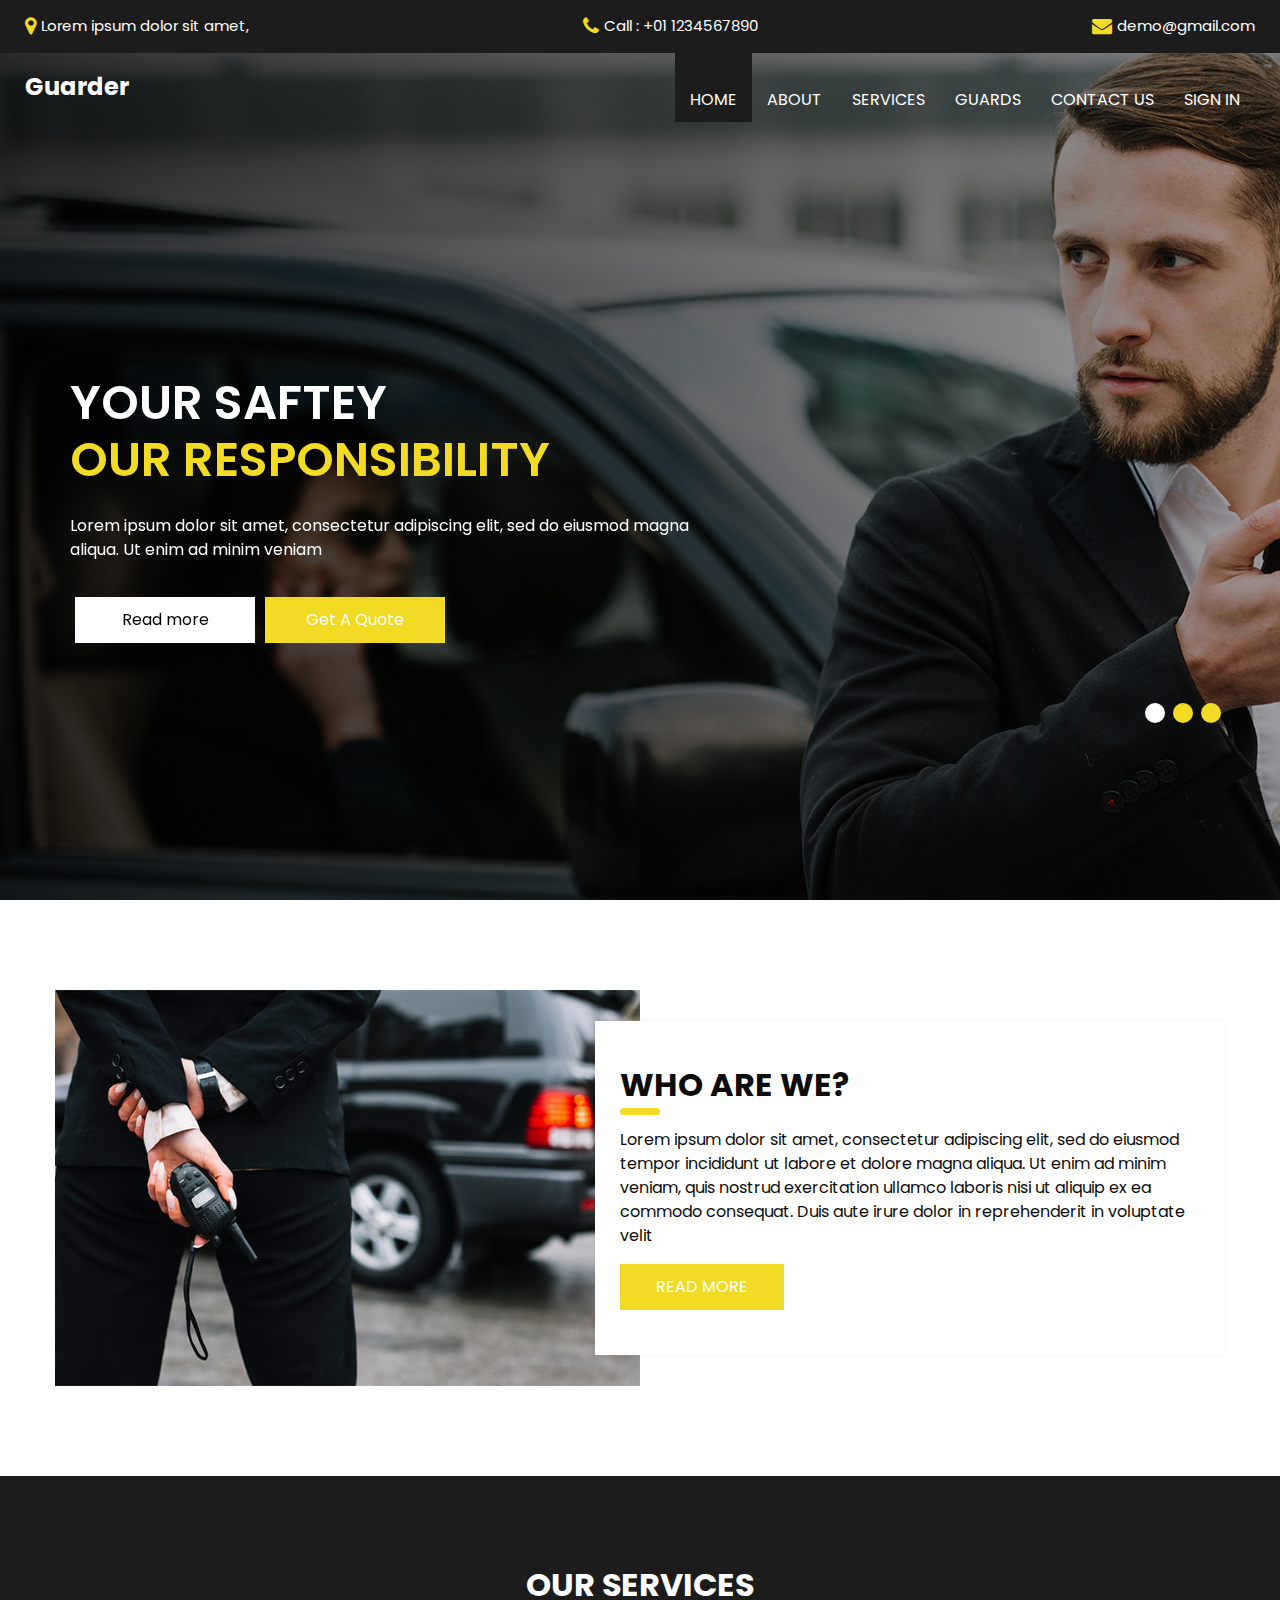
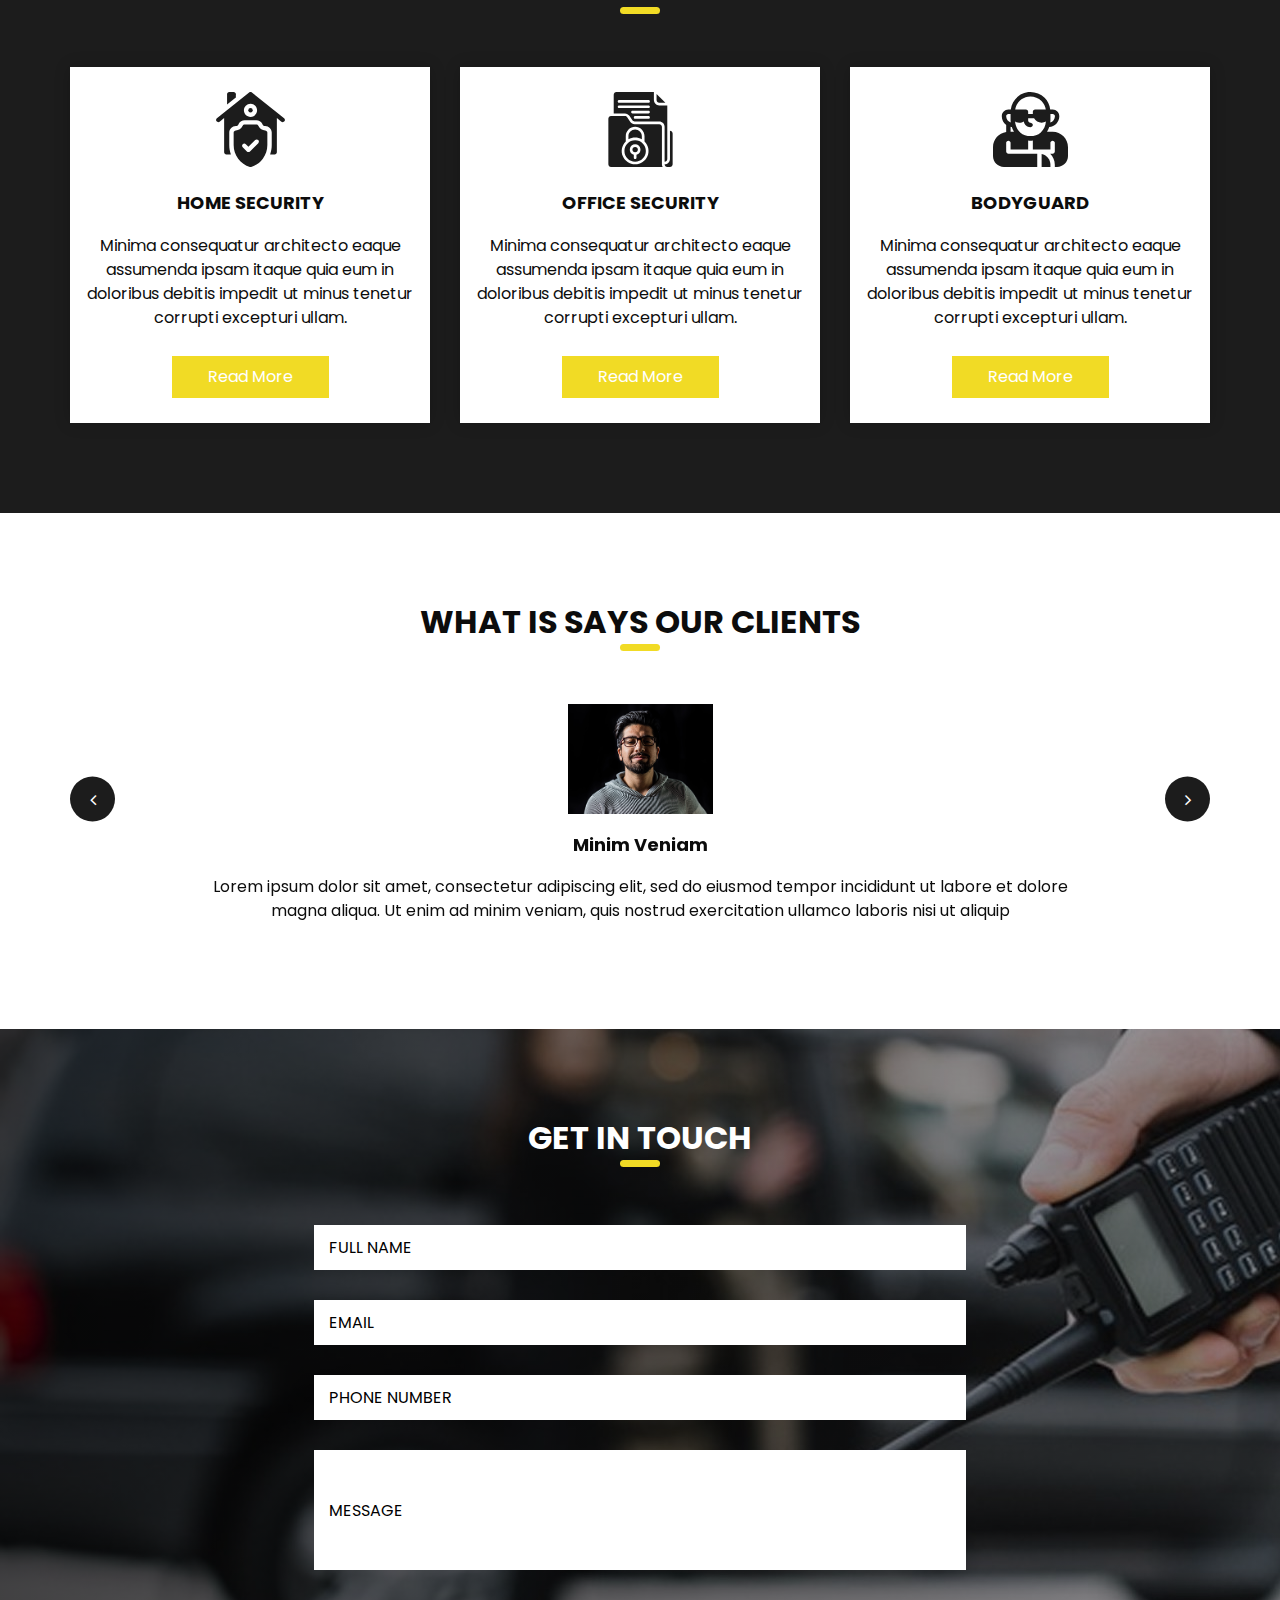
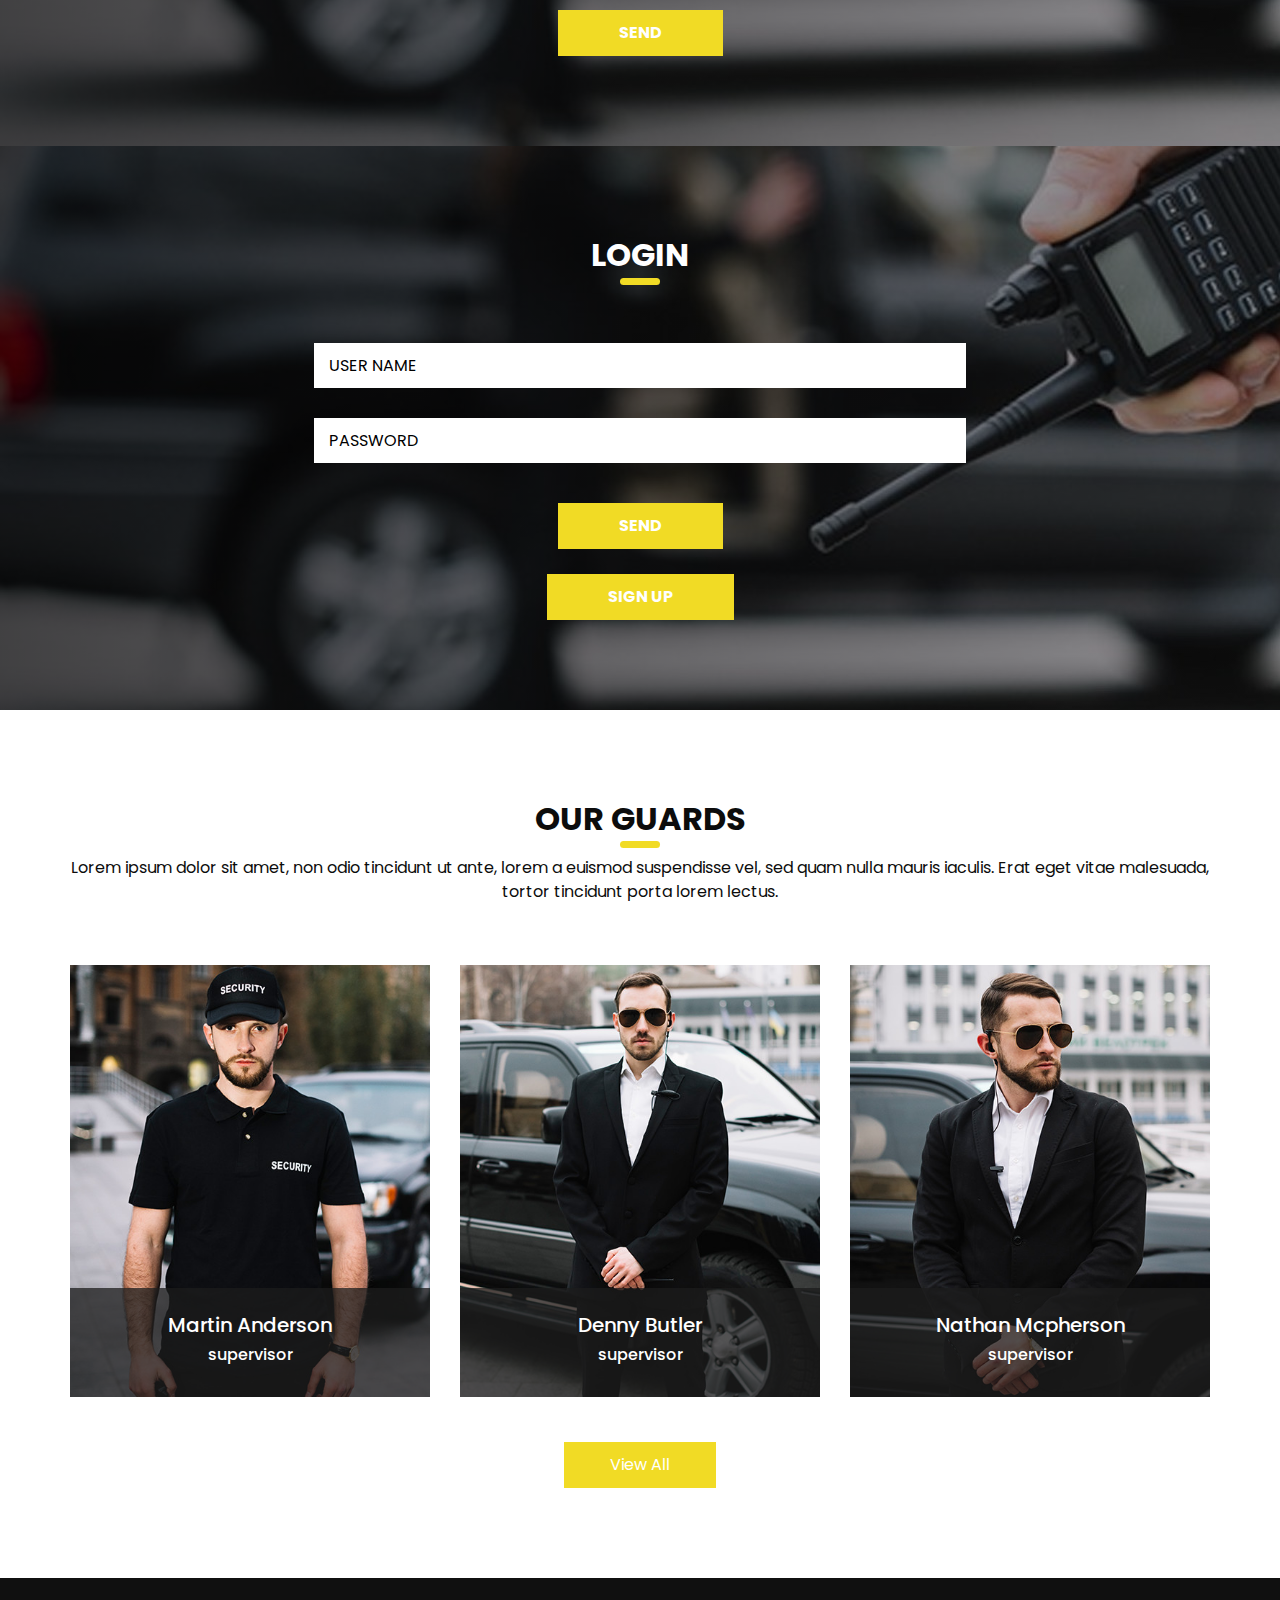
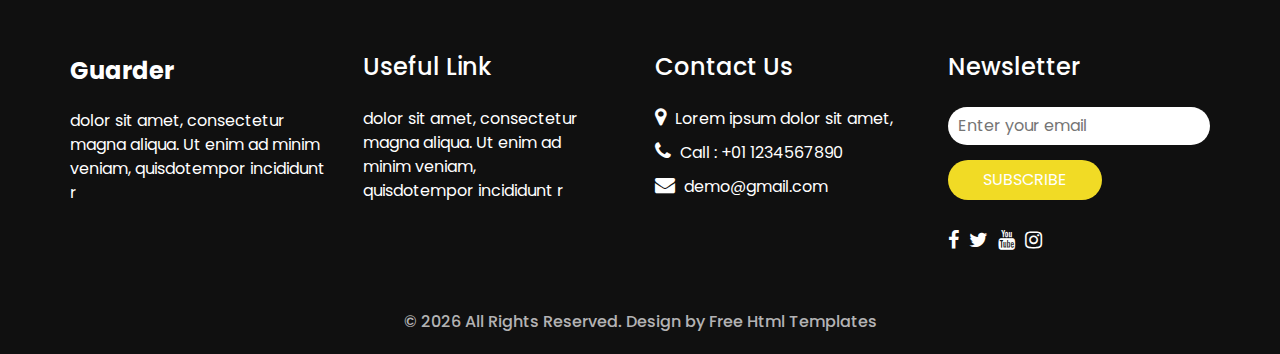
<file: Guarder Free Website Template - Free-CSS.com/guarder-html/index.html>
<!DOCTYPE html>
<html>

<head>
  <!-- Basic -->
  <meta charset="utf-8" />
  <meta http-equiv="X-UA-Compatible" content="IE=edge" />
  <!-- Mobile Metas -->
  <meta name="viewport" content="width=device-width, initial-scale=1, shrink-to-fit=no" />
  <!-- Site Metas -->
  <meta name="keywords" content="" />
  <meta name="description" content="" />
  <meta name="author" content="" />
  <link rel="shortcut icon" href="images/favicon.png" type="image/x-icon">

  <title>Guarder</title>

  <!-- bootstrap core css -->
  <link rel="stylesheet" type="text/css" href="css/bootstrap.css" />

  <!-- fonts style -->
  <link href="https://fonts.googleapis.com/css?family=Open+Sans:400,700|Poppins:400,600,700&display=swap" rel="stylesheet" />

  <!-- Custom styles for this template -->
  <link href="css/style.css" rel="stylesheet" />
  <!-- responsive style -->
  <link href="css/responsive.css" rel="stylesheet" />
  
  <style>
  
	
  
  </style>
  
</head>

<body>
  <div class="hero_area">
    <!-- header section strats -->
    <div class="hero_bg_box">
      <div class="img-box">
        <img src="images/hero-bg.jpg" alt="">
      </div>
    </div>

    <header class="header_section">
      <div class="header_top">
        <div class="container-fluid">
          <div class="contact_link-container">
            <a href="" class="contact_link1">
              <i class="fa fa-map-marker" aria-hidden="true"></i>
              <span>
                Lorem ipsum dolor sit amet,
              </span>
            </a>
            <a href="" class="contact_link2">
              <i class="fa fa-phone" aria-hidden="true"></i>
              <span>
                Call : +01 1234567890
              </span>
            </a>
            <a href="" class="contact_link3">
              <i class="fa fa-envelope" aria-hidden="true"></i>
              <span>
                demo@gmail.com
              </span>
            </a>
          </div>
        </div>
      </div>
      <div class="header_bottom">
        <div class="container-fluid">
          <nav class="navbar navbar-expand-lg custom_nav-container">
            <a class="navbar-brand" href="index.html">
              <span>
                Guarder
              </span>
            </a>
            <button class="navbar-toggler" type="button" data-toggle="collapse" data-target="#navbarSupportedContent" aria-controls="navbarSupportedContent" aria-expanded="false" aria-label="Toggle navigation">
              <span class=""></span>
            </button>

            <div class="collapse navbar-collapse ml-auto" id="navbarSupportedContent">
              <ul class="navbar-nav  ">
                <li class="nav-item active">
                  <a class="nav-link" href="index.html">Home <span class="sr-only">(current)</span></a>
                </li>
                <li class="nav-item">
                  <a class="nav-link" href="about.html"> About</a>
                </li>
                <li class="nav-item">
                  <a class="nav-link" href="service.html"> Services </a>
                </li>
                <li class="nav-item">
                  <a class="nav-link" href="guard.html"> Guards </a>
                </li>
                <li class="nav-item">
                  <a class="nav-link" href="contact.html">Contact us</a>
                </li>
                <li class="nav-item">
                  <a class="nav-link" href="login.html">Sign in</a>
                </li>
			  </ul>
            </div>
          </nav>
        </div>
      </div>
    </header>
    <!-- end header section -->
    <!-- slider section -->
    <section class=" slider_section ">
      <div id="carouselExampleIndicators" class="carousel slide" data-ride="carousel">
        <div class="carousel-inner">
          <div class="carousel-item active">
            <div class="container">
              <div class="row">
                <div class="col-md-7">
                  <div class="detail-box">
                    <h1>
                      Your Saftey <br>
                      <span>
                        Our Responsibility
                      </span>
                    </h1>
                    <p>
                      Lorem ipsum dolor sit amet, consectetur adipiscing elit,
                      sed do eiusmod magna aliqua. Ut enim ad minim veniam
                    </p>
                    <div class="btn-box">
                      <a href="" class="btn-1"> Read more </a>
                      <a href="" class="btn-2">Get A Quote</a>
                    </div>
                  </div>
                </div>
              </div>
            </div>
          </div>
          <div class="carousel-item ">
            <div class="container">
              <div class="row">
                <div class="col-md-7">
                  <div class="detail-box">
                    <h1>
                      Your Saftey <br>
                      <span>
                        Our Responsibility
                      </span>
                    </h1>
                    <p>
                      Lorem ipsum dolor sit amet, consectetur adipiscing elit,
                      sed do eiusmod magna aliqua. Ut enim ad minim veniam
                    </p>
                    <div class="btn-box">
                      <a href="" class="btn-1"> Read more </a>
                      <a href="" class="btn-2">Get A Quote</a>
                    </div>
                  </div>
                </div>
              </div>
            </div>
          </div>
          <div class="carousel-item ">
            <div class="container">
              <div class="row">
                <div class="col-md-7">
                  <div class="detail-box">
                    <h1>
                      Your Saftey <br>
                      <span>
                        Our Responsibility
                      </span>
                    </h1>
                    <p>
                      Lorem ipsum dolor sit amet, consectetur adipiscing elit,
                      sed do eiusmod magna aliqua. Ut enim ad minim veniam
                    </p>
                    <div class="btn-box">
                      <a href="" class="btn-1"> Read more </a>
                      <a href="" class="btn-2">Get A Quote</a>
                    </div>
                  </div>
                </div>
              </div>
            </div>
          </div>
        </div>
        <div class="container idicator_container">
          <ol class="carousel-indicators">
            <li data-target="#carouselExampleIndicators" data-slide-to="0" class="active"></li>
            <li data-target="#carouselExampleIndicators" data-slide-to="1"></li>
            <li data-target="#carouselExampleIndicators" data-slide-to="2"></li>
          </ol>
        </div>
      </div>
    </section>
    <!-- end slider section -->
  </div>

  <!-- about section -->

  <section class="about_section layout_padding">
    <div class="container">
      <div class="row">
        <div class="col-md-6 px-0">
          <div class="img_container">
            <div class="img-box">
              <img src="images/about-img.jpg" alt="" />
            </div>
          </div>
        </div>
        <div class="col-md-6 px-0">
          <div class="detail-box">
            <div class="heading_container ">
              <h2>
                Who Are We?
              </h2>
            </div>
            <p>
              Lorem ipsum dolor sit amet, consectetur adipiscing elit, sed do
              eiusmod tempor incididunt ut labore et dolore magna aliqua. Ut
              enim ad minim veniam, quis nostrud exercitation ullamco laboris
              nisi ut aliquip ex ea commodo consequat. Duis aute irure dolor
              in reprehenderit in voluptate velit
            </p>
            <div class="btn-box">
              <a href="">
                Read More
              </a>
            </div>
          </div>
        </div>
      </div>
    </div>
  </section>

  <!-- end about section -->

  <!-- service section -->

  <section class="service_section layout_padding">
    <div class="container">
      <div class="heading_container heading_center">
        <h2>
          Our services
        </h2>
      </div>
      <div class="row">
        <div class="col-md-4">
          <div class="box ">
            <div class="img-box">
              <svg enable-background="new 0 0 512 512" height="512" viewBox="0 0 512 512" width="512" xmlns="http://www.w3.org/2000/svg">
                <g>
                  <g>
                    <circle cx="256" cy="125" r="15" />
                    <path d="m356 262c-18.955 0-35.996-10.532-44.472-27.484l-2.111-4.223c-2.541-5.083-7.735-8.293-13.417-8.293h-80c-5.682 0-10.876 3.21-13.417 8.292l-2.111 4.222c-8.476 16.954-25.517 27.486-44.472 27.486-8.284 0-15 6.716-15 15v85.597c0 33.654 10.619 65.715 30.708 92.716 20.089 27 47.747 46.384 79.982 56.054 1.406.422 2.858.633 4.31.633s2.904-.211 4.31-.633c32.235-9.67 59.893-29.054 79.982-56.054 20.089-27.001 30.708-59.062 30.708-92.716v-85.597c0-8.284-6.716-15-15-15zm-46.967 87.322-56.568 56.568c-2.929 2.929-6.768 4.394-10.606 4.394s-7.678-1.464-10.606-4.394l-28.284-28.284c-5.858-5.858-5.858-15.355 0-21.213 5.857-5.858 15.355-5.858 21.213 0l17.678 17.677 45.962-45.961c5.857-5.858 15.355-5.858 21.213 0 5.856 5.858 5.856 15.355-.002 21.213z" />
                    <g>
                      <path d="m485.371 179.287-220-176c-5.479-4.383-13.263-4.383-18.741 0l-220 176c-6.469 5.175-7.518 14.614-2.342 21.083 5.175 6.468 14.614 7.517 21.083 2.342l30.629-24.503v232.791c0 8.284 6.716 15 15 15h31.119c-7.333-20.12-11.119-41.476-11.119-63.403v-85.597c0-24.813 20.187-45 45-45 7.632 0 14.226-4.075 17.639-10.901l2.112-4.224c7.67-15.342 23.093-24.875 40.249-24.875h80c17.156 0 32.579 9.533 40.25 24.878l2.111 4.223c3.412 6.824 10.007 10.899 17.639 10.899 24.813 0 45 20.187 45 45v85.597c0 21.927-3.786 43.283-11.119 63.403h31.119c8.284 0 15-6.716 15-15v-232.791l30.629 24.503c2.766 2.213 6.075 3.288 9.361 3.288 4.4 0 8.76-1.927 11.722-5.63 5.176-6.469 4.127-15.908-2.341-21.083zm-229.371-9.287c-24.813 0-45-20.187-45-45s20.187-45 45-45 45 20.187 45 45-20.187 45-45 45z" />
                    </g>
                  </g>
                  <g>
                    <path d="m156 15c0-8.284-6.716-15-15-15h-30c-8.284 0-15 6.716-15 15v70.372l60-48z" />
                  </g>
                </g>
              </svg>
            </div>
            <div class="detail-box">
              <h6>
                Home Security
              </h6>
              <p>
                Minima consequatur architecto eaque assumenda ipsam itaque quia eum in doloribus debitis impedit ut minus tenetur corrupti excepturi ullam.
              </p>
              <a href="">
                Read More
              </a>
            </div>
          </div>
        </div>
        <div class="col-md-4">
          <div class="box ">
            <div class="img-box">
              <svg version="1.1" xmlns="http://www.w3.org/2000/svg" xmlns:xlink="http://www.w3.org/1999/xlink" x="0px" y="0px" viewBox="0 0 512 512" style="enable-background:new 0 0 512 512;" xml:space="preserve">
                <g>
                  <g>
                    <g>
                      <circle cx="219.429" cy="393.143" r="18.286" />
                      <path d="M219.429,329.143c-40.396,0-73.143,32.747-73.143,73.143c0,40.396,32.747,73.143,73.143,73.143
          c40.396,0,73.143-32.747,73.143-73.143C292.525,361.909,259.805,329.189,219.429,329.143z M228.571,428.416V448
          c0,5.049-4.093,9.143-9.143,9.143c-5.049,0-9.143-4.093-9.143-9.143v-19.584c-17.831-4.604-29.458-21.749-27.137-40.018
          c2.32-18.269,17.864-31.963,36.28-31.963c18.416,0,33.959,13.694,36.28,31.963C258.029,406.667,246.403,423.812,228.571,428.416z
          " />
                      <path d="M402.286,274.286v-36.571c-0.01-10.095-8.191-18.276-18.286-18.286H215.772c-12.18-0.01-23.558-6.08-30.348-16.192
          l-20.321-30.487c-3.392-5.109-9.117-8.179-15.25-8.179H54.857c-10.095,0.01-18.276,8.191-18.286,18.286v310.857
          c0.01,10.095,8.191,18.276,18.286,18.286h352.516c-3.294-5.533-5.051-11.846-5.088-18.286V274.286z M304.069,436.92
          c-14.047,34.375-47.506,56.826-84.64,56.795c-37.135,0.031-70.593-22.419-84.64-56.795c-14.047-34.375-5.888-73.833,20.64-99.818
          v-35.388c0.04-35.33,28.67-63.96,64-64c35.33,0.039,63.961,28.67,64,64v35.388C309.957,363.087,318.116,402.545,304.069,436.92z" />
                      <path d="M384,73.143h41.929l-60.214-60.214v41.929C365.724,64.952,373.905,73.133,384,73.143z" />
                      <path d="M265.143,323.227v-21.513c-0.044-25.229-20.485-45.67-45.714-45.714c-25.235,0.03-45.685,20.479-45.714,45.714v21.513
          C201.959,306.734,236.898,306.734,265.143,323.227z" />
                      <path d="M420.571,256v219.429c10.095-0.01,18.276-8.191,18.286-18.286V91.429H384c-20.188-0.023-36.548-16.383-36.571-36.571V0
          h-256C81.334,0.01,73.153,8.191,73.143,18.286v128h76.71c12.247-0.005,23.684,6.122,30.464,16.321l20.295,30.446
          c3.395,5.048,9.077,8.08,15.161,8.089H384c20.188,0.023,36.548,16.383,36.571,36.571V256z M310.857,182.857h-91.429
          c-5.049,0-9.143-4.093-9.143-9.143s4.093-9.143,9.143-9.143h91.429c5.049,0,9.143,4.093,9.143,9.143
          S315.907,182.857,310.857,182.857z M310.857,146.286H201.143c-5.049,0-9.143-4.093-9.143-9.143c0-5.049,4.093-9.143,9.143-9.143
          h109.714c5.049,0,9.143,4.093,9.143,9.143C320,142.192,315.907,146.286,310.857,146.286z M310.857,109.714H109.714
          c-5.049,0-9.143-4.093-9.143-9.143c0-5.049,4.093-9.143,9.143-9.143h201.143c5.049,0,9.143,4.093,9.143,9.143
          C320,105.621,315.907,109.714,310.857,109.714z M310.857,73.143H109.714c-5.049,0-9.143-4.093-9.143-9.143
          s4.093-9.143,9.143-9.143h201.143c5.049,0,9.143,4.093,9.143,9.143S315.907,73.143,310.857,73.143z" />
                      <path d="M457.143,265.143v192c-0.023,20.188-16.383,36.548-36.571,36.571c0.01,10.095,8.191,18.276,18.286,18.286h18.286
          c10.095-0.01,18.276-8.191,18.286-18.286V283.429C475.419,273.334,467.238,265.153,457.143,265.143z" />
                    </g>
                  </g>
                </g>
                <g>
                </g>
                <g>
                </g>
                <g>
                </g>
                <g>
                </g>
                <g>
                </g>
                <g>
                </g>
                <g>
                </g>
                <g>
                </g>
                <g>
                </g>
                <g>
                </g>
                <g>
                </g>
                <g>
                </g>
                <g>
                </g>
                <g>
                </g>
                <g>
                </g>
              </svg>
            </div>
            <div class="detail-box">
              <h6>
                Office Security
              </h6>
              <p>
                Minima consequatur architecto eaque assumenda ipsam itaque quia eum in doloribus debitis impedit ut minus tenetur corrupti excepturi ullam.
              </p>
              <a href="">
                Read More
              </a>
            </div>
          </div>
        </div>
        <div class="col-md-4">
          <div class="box ">
            <div class="img-box">
              <svg version="1.1" xmlns="http://www.w3.org/2000/svg" xmlns:xlink="http://www.w3.org/1999/xlink" x="0px" y="0px" viewBox="0 0 512 512" style="enable-background:new 0 0 512 512;" xml:space="preserve">
                <g>
                  <g>
                    <path d="M332,423.518V512h60v-15C392,460.784,366.197,430.487,332,423.518z" />
                  </g>
                </g>
                <g>
                  <g>
                    <path d="M407,272h-38.298c6.211-9.549,11.184-21.85,14.971-32.595c38.58-3.058,69.119-35.067,69.119-74.405
                 c0-24.814-20.186-45-45-45h-17.263c-3.373-30.112-16.168-58.339-38.108-80.581C326.639,14.004,290.742,0,255,0
                 c-69.309,0-125.911,52.685-133.484,120H105c-24.814,0-45,20.186-45,45c0,24.476,11.836,46.095,30.066,59.685
                 C90.062,224.797,90,224.888,90,225v48.516C39.25,280.873,0,324.245,0,377v60c0,41.353,33.633,75,75,75h227v-90h-15H105
                 c-8.291,0-15-6.709-15-15v-60c0-8.291,6.709-15,15-15s15,6.709,15,15v45h120v-61.373c4.988,0.569,9.946,1.373,15,1.373
                 s12.012-0.804,17-1.373V392h15h30h75v-45c0-8.291,6.709-15,15-15c8.291,0,15,6.709,15,15v60c0,8.291-6.709,15-15,15h-16.75
                 c19.534,19.08,31.75,45.608,31.75,75v15h15c41.367,0,75-33.647,75-75v-60C512,319.109,464.891,272,407,272z M392,195v-45h15.791
                 c8.262,0,15,6.724,15,15c0,20.33-13.638,37.354-32.179,42.914C391.033,203.597,392,199.378,392,195z M255,30
                 c27.803,0,56.229,10.928,76.209,30.63c16.238,16.45,26.111,37.178,29.319,59.37H287c-8.291,0-15,6.709-15,15v15h-32v-15
                 c0-8.291-6.709-15-15-15h-73.484C158.873,69.25,202.244,30,255,30z M90,165c0-8.276,6.738-15,15-15h15v45
                 c0,4.292,0.956,8.425,1.362,12.66C103.239,201.843,90,185.03,90,165z M120,272v-34.219c2.75,0.564,5.449,1.283,8.298,1.542
                 c3.787,10.774,8.774,23.103,15,32.677H120z M326.316,275.706c-29.136,25.422-72.715,31.761-108.047,19.067
                 c-11.777-4.237-22.866-10.593-32.578-19.063c-20.881-18.376-33.043-46.22-34.929-73.644C159.448,206.968,169.332,210,180,210
                 c11.235,0,21.636-3.298,30.637-8.694C213.739,223.118,232.346,240,255,240c8.291,0,17-6.709,17-15s-8.709-15-17-15
                 c-8.262,0-15-6.724-15-15v-15h40.346c10.411,17.847,29.55,30,51.654,30c10.668,0,20.552-3.032,29.238-7.934
                 C359.352,229.501,347.186,257.357,326.316,275.706z" />
                  </g>
                </g>
                <g>
                </g>
                <g>
                </g>
                <g>
                </g>
                <g>
                </g>
                <g>
                </g>
                <g>
                </g>
                <g>
                </g>
                <g>
                </g>
                <g>
                </g>
                <g>
                </g>
                <g>
                </g>
                <g>
                </g>
                <g>
                </g>
                <g>
                </g>
                <g>
                </g>
              </svg>
            </div>
            <div class="detail-box">
              <h6>
                Bodyguard
              </h6>
              <p>
                Minima consequatur architecto eaque assumenda ipsam itaque quia eum in doloribus debitis impedit ut minus tenetur corrupti excepturi ullam.
              </p>
              <a href="">
                Read More
              </a>
            </div>
          </div>
        </div>
      </div>
    </div>
  </section>

  <!-- end service section -->


  <!-- client section -->

  <section class="client_section layout_padding">
    <div class="container ">
      <div class="heading_container heading_center">
        <h2>
          What is says our clients
        </h2>
      </div>
      <div id="carouselExampleControls" class="carousel slide" data-ride="carousel">
        <div class="carousel-inner">
          <div class="carousel-item active">
            <div class="box">
              <div class="img-box">
                <img src="images/client.png" alt="">
              </div>
              <div class="detail-box">
                <h4>
                  Minim Veniam
                </h4>
                <p>
                  Lorem ipsum dolor sit amet, consectetur adipiscing elit, sed
                  do eiusmod tempor incididunt ut labore et dolore magna
                  aliqua. Ut enim ad minim veniam, quis nostrud exercitation
                  ullamco laboris nisi ut aliquip
                </p>
              </div>
            </div>
          </div>
          <div class="carousel-item ">
            <div class="box">
              <div class="img-box">
                <img src="images/client.png" alt="">
              </div>
              <div class="detail-box">
                <h4>
                  Minim Veniam
                </h4>
                <p>
                  Lorem ipsum dolor sit amet, consectetur adipiscing elit, sed
                  do eiusmod tempor incididunt ut labore et dolore magna
                  aliqua. Ut enim ad minim veniam, quis nostrud exercitation
                  ullamco laboris nisi ut aliquip
                </p>
              </div>
            </div>
          </div>
          <div class="carousel-item ">
            <div class="box">
              <div class="img-box">
                <img src="images/client.png" alt="">
              </div>
              <div class="detail-box">
                <h4>
                  Minim Veniam
                </h4>
                <p>
                  Lorem ipsum dolor sit amet, consectetur adipiscing elit, sed
                  do eiusmod tempor incididunt ut labore et dolore magna
                  aliqua. Ut enim ad minim veniam, quis nostrud exercitation
                  ullamco laboris nisi ut aliquip
                </p>
              </div>
            </div>
          </div>
        </div>
        <div class="carousel_btn-box">
          <a class="carousel-control-prev" href="#carouselExampleControls" role="button" data-slide="prev">
            <i class="fa fa-angle-left" aria-hidden="true"></i>
            <span class="sr-only">Previous</span>
          </a>
          <a class="carousel-control-next" href="#carouselExampleControls" role="button" data-slide="next">
            <i class="fa fa-angle-right" aria-hidden="true"></i>
            <span class="sr-only">Next</span>
          </a>
        </div>
      </div>
    </div>
  </section>

  <!-- end client section -->

  <!-- contact section -->

  <section class="contact_section layout_padding">
    <div class="contact_bg_box">
      <div class="img-box">
        <img src="images/contact-bg.jpg" alt="">
      </div>
    </div>
    <div class="container">
      <div class="heading_container heading_center">
        <h2>
          Get In touch
        </h2>
      </div>
      <div class="">
        <div class="row">
          <div class="col-md-7 mx-auto">
            <form action="#">
              <div class="contact_form-container">
                <div>
                  <div>
                    <input type="text" placeholder="Full Name" />
                  </div>
                  <div>
                    <input type="email" placeholder="Email " />
                  </div>
                  <div>
                    <input type="text" placeholder="Phone Number" />
                  </div>
                  <div class="">
                    <input type="text" placeholder="Message" class="message_input" />
                  </div>
                  <div class="btn-box ">
                    <button type="submit" > 
                      Send
                    </button>
                  </div>
                </div>
              </div>
            </form>
          </div>
        </div>
      </div>
    </div>
  </section>

  <!-- end contact section -->
  
  <!-- Login section -->

  <section class="contact_section layout_padding">
    <div class="contact_bg_box">
      <div class="img-box">
        <img src="images/contact-bg.jpg" alt="">
      </div>
    </div>
    <div class="container">
      <div class="heading_container heading_center">
        <h2>
          Login
        </h2>
      </div>
      <div class="">
        <div class="row">
          <div class="col-md-7 mx-auto">
            <form action="#">
              <div class="contact_form-container">
                <div>
                  <div>
                    <input type="text" id="username" placeholder="User Name" />
                  </div>
                  <div>
                    <input type="Password" id="password" placeholder="Password" />
                  </div>
                  <div class="btn-box ">
                     <button type="submit" onclick="login()">
                       Send  
                    </button>
                  </div>
				  <div class="btn-box ">
                    <button type="button" onclick="signup()">
                      sign up
                    </button>	
					
                  </div>
                </div>
              </div>
            </form>
          </div>
        </div>
      </div>
    </div>
  </section>

  <!-- end login section -->

  <!-- team section -->

  <section class="team_section layout_padding">
    <div class="container">
      <div class="heading_container heading_center">
        <h2>
          Our Guards
        </h2>
        <p>
          Lorem ipsum dolor sit amet, non odio tincidunt ut ante, lorem a euismod suspendisse vel, sed quam nulla mauris
          iaculis. Erat eget vitae malesuada, tortor tincidunt porta lorem lectus.
        </p>
      </div>
      <div class="row">
        <div class="col-md-4 col-sm-6 mx-auto ">
          <div class="box">
            <div class="img-box">
              <img src="images/t1.jpg" alt="">
            </div>
            <div class="detail-box">
              <h5>
                Martin Anderson
              </h5>
              <h6 class="">
                supervisor
              </h6>
            </div>
          </div>
        </div>
        <div class="col-md-4 col-sm-6 mx-auto ">
          <div class="box">
            <div class="img-box">
              <img src="images/t2.jpg" alt="">
            </div>
            <div class="detail-box">
              <h5>
                Denny Butler
              </h5>
              <h6 class="">
                supervisor
              </h6>
            </div>
          </div>
        </div>
        <div class="col-md-4 col-sm-6 mx-auto ">
          <div class="box">
            <div class="img-box">
              <img src="images/t3.jpg" alt="">
            </div>
            <div class="detail-box">
              <h5>
                Nathan Mcpherson
              </h5>
              <h6 class="">
                supervisor
              </h6>
            </div>
          </div>
        </div>
      </div>
      <div class="btn-box">
        <a href="">
          View All
        </a>
      </div>
    </div>
  </section>

  <!-- end team section -->

  <!-- info section -->
  <section class="info_section ">
    <div class="container">
      <div class="row">
        <div class="col-md-3">
          <div class="info_logo">
            <a class="navbar-brand" href="index.html">
              <span>
                Guarder
              </span>
            </a>
            <p>
              dolor sit amet, consectetur magna aliqua. Ut enim ad minim veniam, quisdotempor incididunt r
            </p>
          </div>
        </div>
        <div class="col-md-3">
          <div class="info_links">
            <h5>
              Useful Link
            </h5>
            <ul>
              <li>
                <a href="">
                  dolor sit amet, consectetur
                </a>
              </li>
              <li>
                <a href="">
                  magna aliqua. Ut enim ad
                </a>
              </li>
              <li>
                <a href="">
                  minim veniam,
                </a>
              </li>
              <li>
                <a href="">
                  quisdotempor incididunt r
                </a>
              </li>
            </ul>
          </div>
        </div>
        <div class="col-md-3">
          <div class="info_info">
            <h5>
              Contact Us
            </h5>
          </div>
          <div class="info_contact">
            <a href="" class="">
              <i class="fa fa-map-marker" aria-hidden="true"></i>
              <span>
                Lorem ipsum dolor sit amet,
              </span>
            </a>
            <a href="" class="">
              <i class="fa fa-phone" aria-hidden="true"></i>
              <span>
                Call : +01 1234567890
              </span>
            </a>
            <a href="" class="">
              <i class="fa fa-envelope" aria-hidden="true"></i>
              <span>
                demo@gmail.com
              </span>
            </a>
          </div>
        </div>
        <div class="col-md-3">
          <div class="info_form ">
            <h5>
              Newsletter
            </h5>
            <form action="#">
              <input type="email" placeholder="Enter your email">
              <button>
                Subscribe
              </button>
            </form>
            <div class="social_box">
              <a href="">
                <i class="fa fa-facebook" aria-hidden="true"></i>
              </a>
              <a href="">
                <i class="fa fa-twitter" aria-hidden="true"></i>
              </a>
              <a href="">
                <i class="fa fa-youtube" aria-hidden="true"></i>
              </a>
              <a href="">
                <i class="fa fa-instagram" aria-hidden="true"></i>
              </a>
            </div>
          </div>
        </div>
      </div>
    </div>
  </section>

  <!-- end info_section -->




  <!-- footer section -->
  <footer class="container-fluid footer_section">
    <p>
      &copy; <span id="currentYear"></span> All Rights Reserved. Design by
      <a href="https://html.design/">Free Html Templates</a>
    </p>
  </footer>
  <!-- footer section -->

  <script src="js/jquery-3.4.1.min.js"></script>
  <script src="js/bootstrap.js"></script>
  <script src="js/custom.js"></script>
  <script src="js/myScript.js"></script>
  
  <script>
  
    var userval = localStorage.getItem('user');
	document.getElementById('user').innerHTML= userval;
	
	if(userval != "")
	{
	  window.location.href = "about.html";
	}
  
  </script>
</body>

</html>
</file>
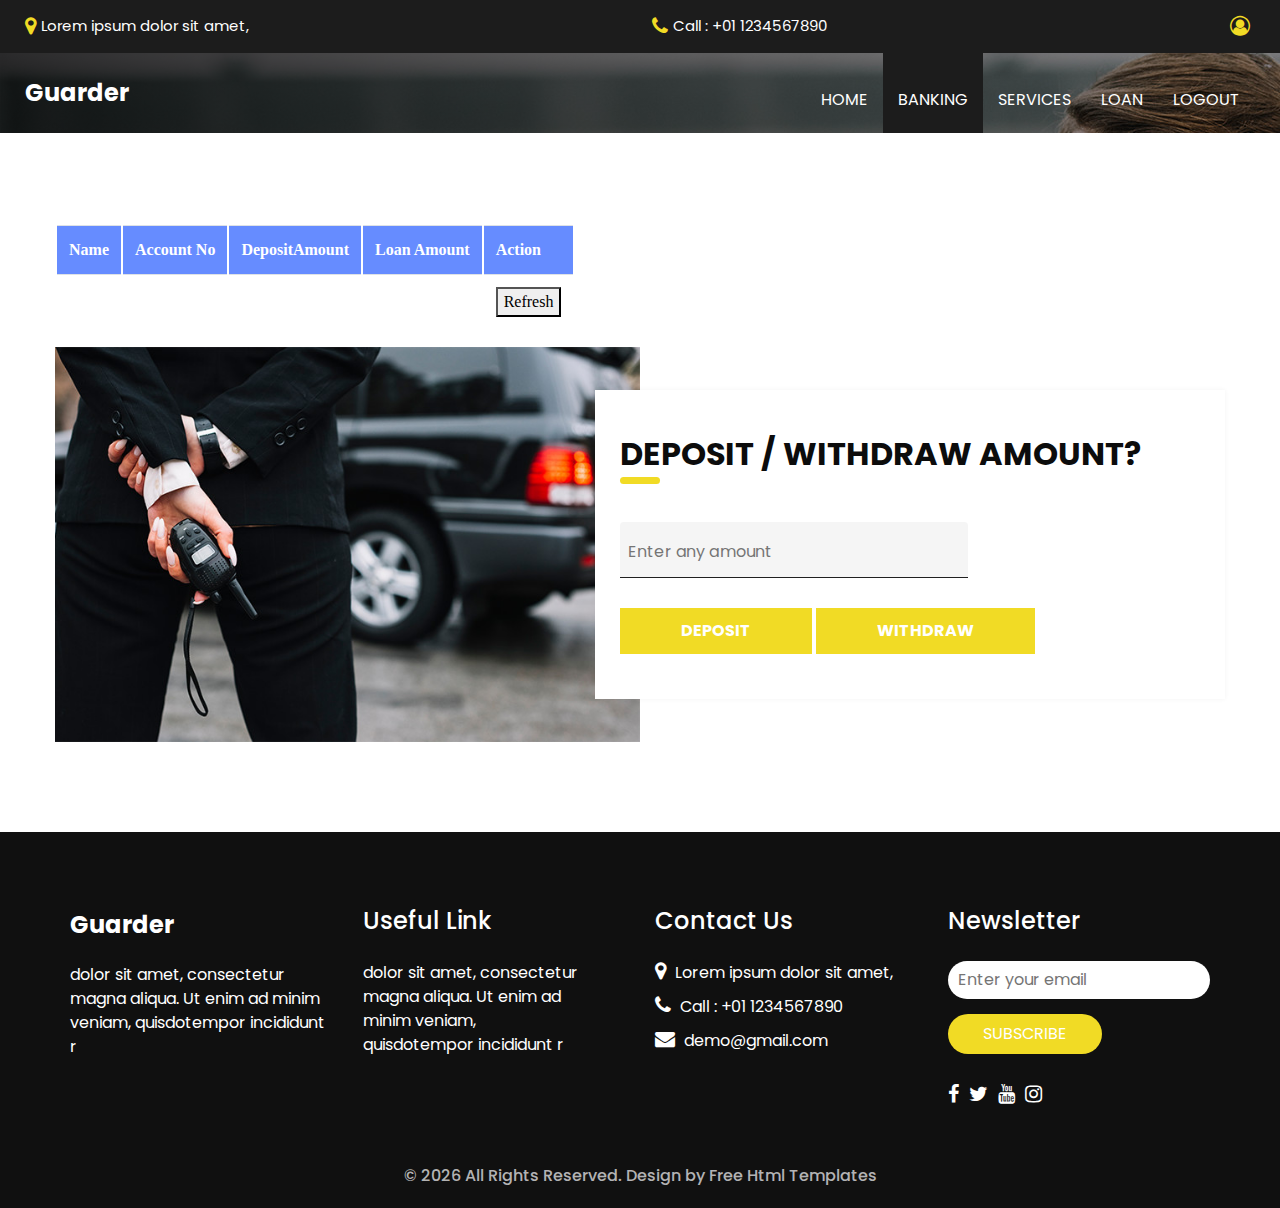
<file: Guarder Free Website Template - Free-CSS.com/guarder-html/about.html>
<!DOCTYPE html>
<html>

<head>
  <!-- Basic -->
  <meta charset="utf-8" />
  <meta http-equiv="X-UA-Compatible" content="IE=edge" />
  <!-- Mobile Metas -->
  <meta name="viewport" content="width=device-width, initial-scale=1, shrink-to-fit=no" />
  <!-- Site Metas -->
  <meta name="keywords" content="" />
  <meta name="description" content="" />
  <meta name="author" content="" />
  <link rel="shortcut icon" href="images/favicon.png" type="image/x-icon">

  <title>Guarder</title>

  <!-- bootstrap core css -->
  <link rel="stylesheet" type="text/css" href="css/bootstrap.css" />

  <!-- fonts style -->
  <link href="https://fonts.googleapis.com/css?family=Open+Sans:400,700|Poppins:400,600,700&display=swap" rel="stylesheet" />

  <!-- Custom styles for this template -->
  <link href="css/style.css" rel="stylesheet" />
  <!-- responsive style -->
  <link href="css/responsive.css" rel="stylesheet" />
 
  <style>
  
	.detail-box input{
	
		margin: 30px 0;
	
		color: rgba(0,0,0,.87);
		border-bottom-color: rgba(0,0,0,.42);
		font-size: 1rem;
		font-weight: 400;
		letter-spacing: .009375em;
		text-decoration: inherit;
		text-transform: inherit;
		align-self: flex-end;
		box-sizing: border-box;
		width: 100%;
		padding: 10px 8px 6px;
		transition: opacity 150ms cubic-bezier(0.4, 0, 0.2, 1);
		border: none;
		border-bottom: 1px solid;
		border-radius: 4px 4px 0 0;
		background: rgb(245, 245, 245);
		height: 56px;
		:hover{
			border-bottom-color: rgba(0,0,0,.87);
			background: #ececec;
		}
		:focus{
			border-color: #6200ee;
		}
                
	}
	
	.btn-box button{
          display: inline-block;
    padding: 10px 60px;
    background-color: #f1db25;
    color: #ffffff;
    -webkit-transition: all 0.3s;
    transition: all 0.3s;
    border: 1px solid transparent;
    text-transform: uppercase;
    font-weight: bold;
        }
        
    .btn-box button:hover{
    background-color: transparent;
  border-color: #f1db25;
  color: #f1db25;
  }

  #amt{
     width: 60%;
	 
  }
  .table{border:2px solid #fff}
  th{border-right:2px solid;background-color:#668cff;color:#fff;font-weight:bold;font-family:georgian}
  td{border-right:2px solid;background-color:#fff;color:#668cff;font-weight:bold;font-family:georgian;border-color:#fff}
  
  
  </style>
  
</head>

<body class="sub_page">

  <div class="hero_area">
    <!-- header section strats -->
    <div class="hero_bg_box">
      <div class="img-box">
        <img src="images/hero-bg.jpg" alt="">
      </div>
    </div>

    <header class="header_section">
      <div class="header_top">
        <div class="container-fluid">
          <div class="contact_link-container">
            <a href="" class="contact_link1">
              <i class="fa fa-map-marker" aria-hidden="true"></i>
              <span>
                Lorem ipsum dolor sit amet,
              </span>
            </a>
            <a href="" class="contact_link2">
              <i class="fa fa-phone" aria-hidden="true"></i>
              <span>
                Call : +01 1234567890
              </span>
            </a>
            <a href="" class="contact_link3">
              <i class="fa fa-user-circle-o" aria-hidden="true"></i>
              <div id="user">
              </div>
            </a>
          </div>
        </div>
      </div>
      <div class="header_bottom">
        <div class="container-fluid">
          <nav class="navbar navbar-expand-lg custom_nav-container">
            <a class="navbar-brand" href="index.html">
              <span>
                Guarder
              </span>
            </a>
            <button class="navbar-toggler" type="button" data-toggle="collapse" data-target="#navbarSupportedContent" aria-controls="navbarSupportedContent" aria-expanded="false" aria-label="Toggle navigation">
              <span class=""></span>
            </button>

            <div class="collapse navbar-collapse ml-auto" id="navbarSupportedContent">
              <ul class="navbar-nav  ">
                <li class="nav-item ">
                  <a class="nav-link" href="index.html">Home <span class="sr-only">(current)</span></a>
                </li>
                <li class="nav-item active">
                  <a class="nav-link" href="about.html"> Banking</a>
                </li>
                <li class="nav-item">
                  <a class="nav-link" href="service.html"> Services </a>
                </li>
                <li class="nav-item">
                  <a class="nav-link" href="guard.html"> Loan </a>
                </li>
                <li class="nav-item">
                  <a class="nav-link" href="index.html" onClick="handleLogout()">Logout</a>
                </li>
              </ul>
            </div>
          </nav>
        </div>
      </div>
    </header>
    <!-- end header section -->
  </div>

  <!-- about section -->

  <section class="about_section layout_padding">
    <div class="container">
      <div class="row">
	   <div class="table"><table>
	   <tr><th>Name</th>
		   <th>Account No</th>
		   <th>DepositAmount</th>
		   <th>Loan Amount</th>
		   <th>Action</th>
	   </tr>
	   <tr>
	   <td id = "name"></td>
	   <td id = "account"></td>
	   <td id = "amount"></td>
	   <td id = "loan"></td>
	   <td id = "btn"><button type="submit" onClick="populateDetails()">
							Refresh  
						</button></td>
	   </tr>
	   </table></div>
        <div class="col-md-6 px-0">
          <div class="img_container">
            <div class="img-box">
              <img src="images/about-img.jpg" alt="" />
            </div>
          </div>
        </div>
        <div class="col-md-6 px-0">
          <div class="detail-box">
            <div class="heading_container ">
              <h2>
                Deposit / Withdraw Amount?
              </h2>
			  
			  
			  
            </div>
            
            
				<form action="#">
					<input id = "amt" type="text" oninput="this.value=this.value.replace(/[^0-9,]/g,'')" maxlength="6" placeholder="Enter any amount" required />
					
					<div class="btn-box ">
						<button type="submit" onClick="deposit('d')">
							Deposit  
						</button>
						<button type="submit" onClick="deposit('w')">
							Withdraw  
						</button>
						
					</div>
				</form>
            
          </div>
        </div>
      </div>
    </div>
  </section>

  <!-- end about section -->

  <!-- info section -->
  <section class="info_section ">
    <div class="container">
      <div class="row">
        <div class="col-md-3">
          <div class="info_logo">
            <a class="navbar-brand" href="index.html">
              <span>
                Guarder
              </span>
            </a>
            <p>
              dolor sit amet, consectetur magna aliqua. Ut enim ad minim veniam, quisdotempor incididunt r
            </p>
          </div>
        </div>
        <div class="col-md-3">
          <div class="info_links">
            <h5>
              Useful Link
            </h5>
            <ul>
              <li>
                <a href="">
                  dolor sit amet, consectetur
                </a>
              </li>
              <li>
                <a href="">
                  magna aliqua. Ut enim ad
                </a>
              </li>
              <li>
                <a href="">
                  minim veniam,
                </a>
              </li>
              <li>
                <a href="">
                  quisdotempor incididunt r
                </a>
              </li>
            </ul>
          </div>
        </div>
        <div class="col-md-3">
          <div class="info_info">
            <h5>
              Contact Us
            </h5>
          </div>
          <div class="info_contact">
            <a href="" class="">
              <i class="fa fa-map-marker" aria-hidden="true"></i>
              <span>
                Lorem ipsum dolor sit amet,
              </span>
            </a>
            <a href="" class="">
              <i class="fa fa-phone" aria-hidden="true"></i>
              <span>
                Call : +01 1234567890
              </span>
            </a>
            <a href="" class="">
              <i class="fa fa-envelope" aria-hidden="true"></i>
              <span>
                demo@gmail.com
              </span>
            </a>
          </div>
        </div>
        <div class="col-md-3">
          <div class="info_form ">
            <h5>
              Newsletter
            </h5>
            <form action="#">
              <input type="email" placeholder="Enter your email">
              <button>
                Subscribe
              </button>
            </form>
            <div class="social_box">
              <a href="">
                <i class="fa fa-facebook" aria-hidden="true"></i>
              </a>
              <a href="">
                <i class="fa fa-twitter" aria-hidden="true"></i>
              </a>
              <a href="">
                <i class="fa fa-youtube" aria-hidden="true"></i>
              </a>
              <a href="">
                <i class="fa fa-instagram" aria-hidden="true"></i>
              </a>
            </div>
          </div>
        </div>
      </div>
    </div>
  </section>

  <!-- end info_section -->




  <!-- footer section -->
  <footer class="container-fluid footer_section">
    <p>
      &copy; <span id="currentYear"></span> All Rights Reserved. Design by
      <a href="https://html.design/">Free Html Templates</a>
    </p>
  </footer>
  
  <!-- footer section -->
  <script src="js/jquery-3.4.1.min.js"></script>
  <script src="js/bootstrap.js"></script>
  <script src="js/custom.js"></script>
  <script src="js/myScript.js"></script>
  
  <script>
  
    var userval = localStorage.getItem('user');
	document.getElementById('user').innerHTML= userval;
	document.getElementById('name').innerHTML= userval;
	
	var accountval = localStorage.getItem('account');
	document.getElementById('account').innerHTML= accountval;
	
	var loanval = localStorage.getItem('loan');
	document.getElementById('loan').innerHTML= loanval;
	
	var depositeval = localStorage.getItem('amount');
	document.getElementById('amount').innerHTML= depositeval;
  
  </script>
</body>

</html>
</file>
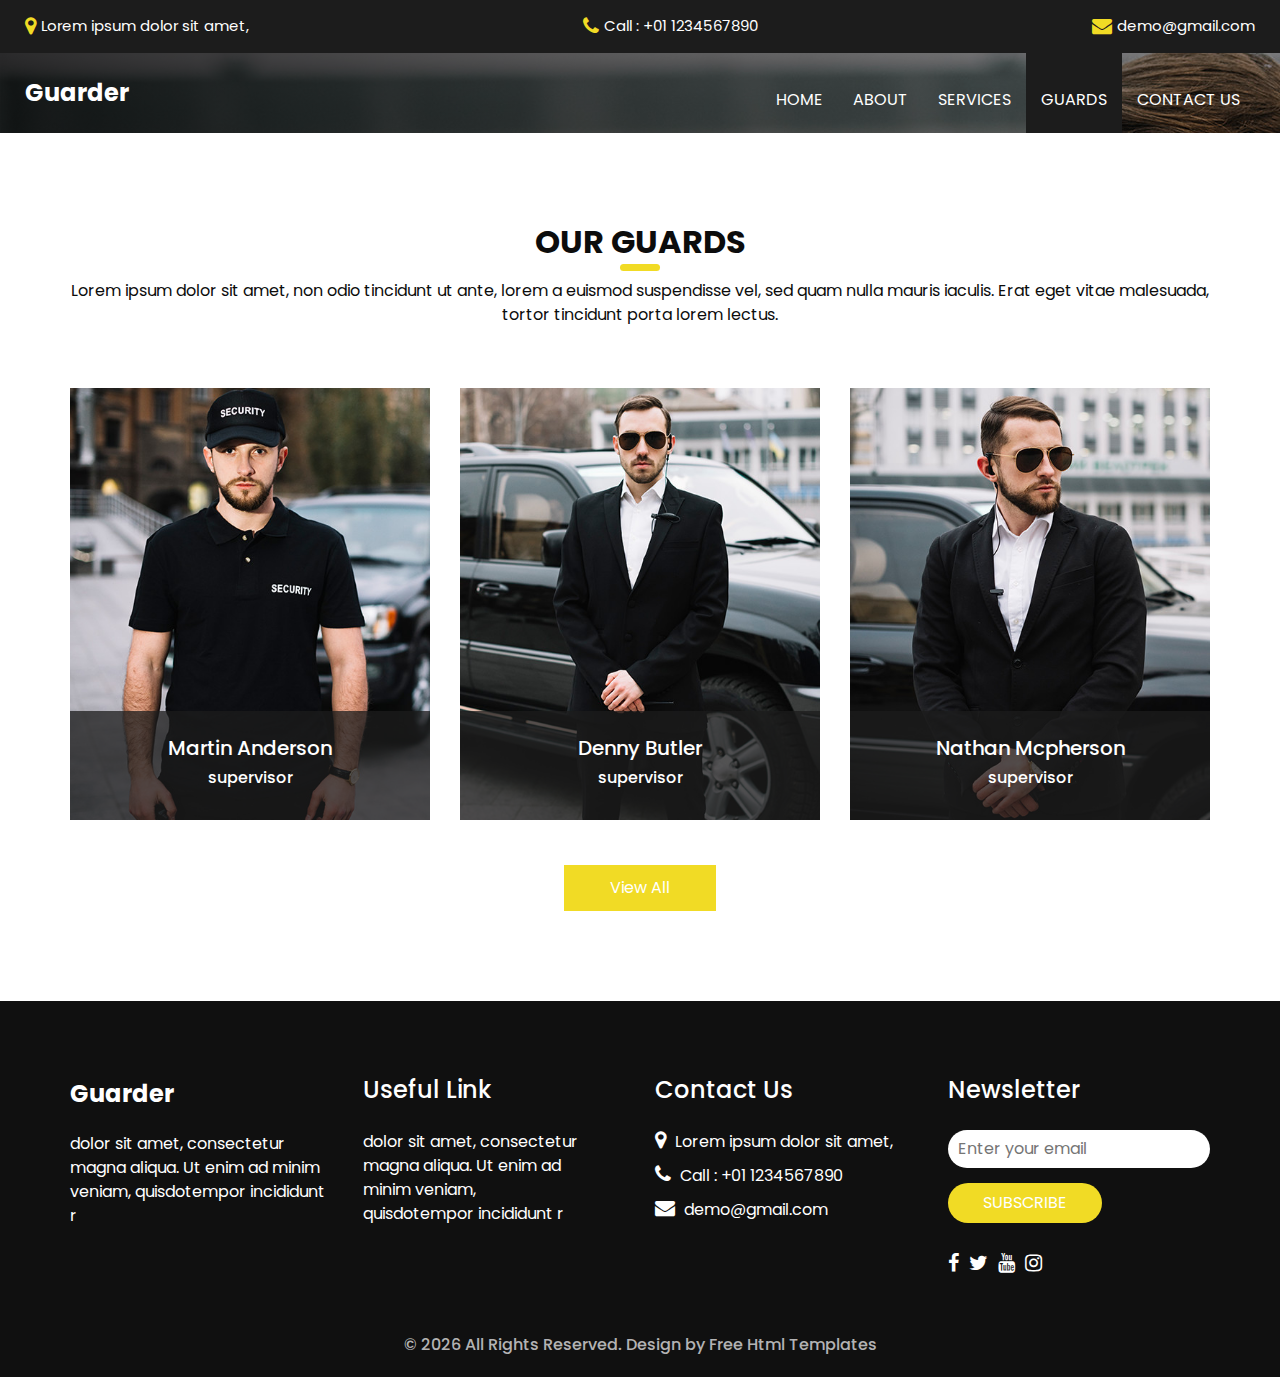
<file: Guarder Free Website Template - Free-CSS.com/guarder-html/guard.html>
<!DOCTYPE html>
<html>

<head>
  <!-- Basic -->
  <meta charset="utf-8" />
  <meta http-equiv="X-UA-Compatible" content="IE=edge" />
  <!-- Mobile Metas -->
  <meta name="viewport" content="width=device-width, initial-scale=1, shrink-to-fit=no" />
  <!-- Site Metas -->
  <meta name="keywords" content="" />
  <meta name="description" content="" />
  <meta name="author" content="" />
  <link rel="shortcut icon" href="images/favicon.png" type="image/x-icon">

  <title>Guarder</title>

  <!-- bootstrap core css -->
  <link rel="stylesheet" type="text/css" href="css/bootstrap.css" />

  <!-- fonts style -->
  <link href="https://fonts.googleapis.com/css?family=Open+Sans:400,700|Poppins:400,600,700&display=swap" rel="stylesheet" />

  <!-- Custom styles for this template -->
  <link href="css/style.css" rel="stylesheet" />
  <!-- responsive style -->
  <link href="css/responsive.css" rel="stylesheet" />
</head>

<body class="sub_page">
  <div class="hero_area">
    <!-- header section strats -->
    <div class="hero_bg_box">
      <div class="img-box">
        <img src="images/hero-bg.jpg" alt="">
      </div>
    </div>

    <header class="header_section">
      <div class="header_top">
        <div class="container-fluid">
          <div class="contact_link-container">
            <a href="" class="contact_link1">
              <i class="fa fa-map-marker" aria-hidden="true"></i>
              <span>
                Lorem ipsum dolor sit amet,
              </span>
            </a>
            <a href="" class="contact_link2">
              <i class="fa fa-phone" aria-hidden="true"></i>
              <span>
                Call : +01 1234567890
              </span>
            </a>
            <a href="" class="contact_link3">
              <i class="fa fa-envelope" aria-hidden="true"></i>
              <span>
                demo@gmail.com
              </span>
            </a>
          </div>
        </div>
      </div>
      <div class="header_bottom">
        <div class="container-fluid">
          <nav class="navbar navbar-expand-lg custom_nav-container">
            <a class="navbar-brand" href="index.html">
              <span>
                Guarder
              </span>
            </a>
            <button class="navbar-toggler" type="button" data-toggle="collapse" data-target="#navbarSupportedContent" aria-controls="navbarSupportedContent" aria-expanded="false" aria-label="Toggle navigation">
              <span class=""></span>
            </button>

            <div class="collapse navbar-collapse ml-auto" id="navbarSupportedContent">
              <ul class="navbar-nav  ">
                <li class="nav-item ">
                  <a class="nav-link" href="index.html">Home <span class="sr-only">(current)</span></a>
                </li>
                <li class="nav-item">
                  <a class="nav-link" href="about.html"> About</a>
                </li>
                <li class="nav-item">
                  <a class="nav-link" href="service.html"> Services </a>
                </li>
                <li class="nav-item active">
                  <a class="nav-link" href="guard.html"> Guards </a>
                </li>
                <li class="nav-item">
                  <a class="nav-link" href="contact.html">Contact us</a>
                </li>
              </ul>
            </div>
          </nav>
        </div>
      </div>
    </header>
    <!-- end header section -->
  </div>

  <!-- team section -->

  <section class="team_section layout_padding">
    <div class="container">
      <div class="heading_container heading_center">
        <h2>
          Our Guards
        </h2>
        <p>
          Lorem ipsum dolor sit amet, non odio tincidunt ut ante, lorem a euismod suspendisse vel, sed quam nulla mauris
          iaculis. Erat eget vitae malesuada, tortor tincidunt porta lorem lectus.
        </p>
      </div>
      <div class="row">
        <div class="col-md-4 col-sm-6 mx-auto ">
          <div class="box">
            <div class="img-box">
              <img src="images/t1.jpg" alt="">
            </div>
            <div class="detail-box">
              <h5>
                Martin Anderson
              </h5>
              <h6 class="">
                supervisor
              </h6>
            </div>
          </div>
        </div>
        <div class="col-md-4 col-sm-6 mx-auto ">
          <div class="box">
            <div class="img-box">
              <img src="images/t2.jpg" alt="">
            </div>
            <div class="detail-box">
              <h5>
                Denny Butler
              </h5>
              <h6 class="">
                supervisor
              </h6>
            </div>
          </div>
        </div>
        <div class="col-md-4 col-sm-6 mx-auto ">
          <div class="box">
            <div class="img-box">
              <img src="images/t3.jpg" alt="">
            </div>
            <div class="detail-box">
              <h5>
                Nathan Mcpherson
              </h5>
              <h6 class="">
                supervisor
              </h6>
            </div>
          </div>
        </div>
      </div>
      <div class="btn-box">
        <a href="">
          View All
        </a>
      </div>
    </div>
  </section>

  <!-- end team section -->

  <!-- info section -->
  <section class="info_section ">
    <div class="container">
      <div class="row">
        <div class="col-md-3">
          <div class="info_logo">
            <a class="navbar-brand" href="index.html">
              <span>
                Guarder
              </span>
            </a>
            <p>
              dolor sit amet, consectetur magna aliqua. Ut enim ad minim veniam, quisdotempor incididunt r
            </p>
          </div>
        </div>
        <div class="col-md-3">
          <div class="info_links">
            <h5>
              Useful Link
            </h5>
            <ul>
              <li>
                <a href="">
                  dolor sit amet, consectetur
                </a>
              </li>
              <li>
                <a href="">
                  magna aliqua. Ut enim ad
                </a>
              </li>
              <li>
                <a href="">
                  minim veniam,
                </a>
              </li>
              <li>
                <a href="">
                  quisdotempor incididunt r
                </a>
              </li>
            </ul>
          </div>
        </div>
        <div class="col-md-3">
          <div class="info_info">
            <h5>
              Contact Us
            </h5>
          </div>
          <div class="info_contact">
            <a href="" class="">
              <i class="fa fa-map-marker" aria-hidden="true"></i>
              <span>
                Lorem ipsum dolor sit amet,
              </span>
            </a>
            <a href="" class="">
              <i class="fa fa-phone" aria-hidden="true"></i>
              <span>
                Call : +01 1234567890
              </span>
            </a>
            <a href="" class="">
              <i class="fa fa-envelope" aria-hidden="true"></i>
              <span>
                demo@gmail.com
              </span>
            </a>
          </div>
        </div>
        <div class="col-md-3">
          <div class="info_form ">
            <h5>
              Newsletter
            </h5>
            <form action="#">
              <input type="email" placeholder="Enter your email">
              <button>
                Subscribe
              </button>
            </form>
            <div class="social_box">
              <a href="">
                <i class="fa fa-facebook" aria-hidden="true"></i>
              </a>
              <a href="">
                <i class="fa fa-twitter" aria-hidden="true"></i>
              </a>
              <a href="">
                <i class="fa fa-youtube" aria-hidden="true"></i>
              </a>
              <a href="">
                <i class="fa fa-instagram" aria-hidden="true"></i>
              </a>
            </div>
          </div>
        </div>
      </div>
    </div>
  </section>

  <!-- end info_section -->




  <!-- footer section -->
  <footer class="container-fluid footer_section">
    <p>
      &copy; <span id="currentYear"></span> All Rights Reserved. Design by
      <a href="https://html.design/">Free Html Templates</a>
    </p>
  </footer>
  <!-- footer section -->

  <script src="js/jquery-3.4.1.min.js"></script>
  <script src="js/bootstrap.js"></script>
  <script src="js/custom.js"></script>
</body>

</html>
</file>
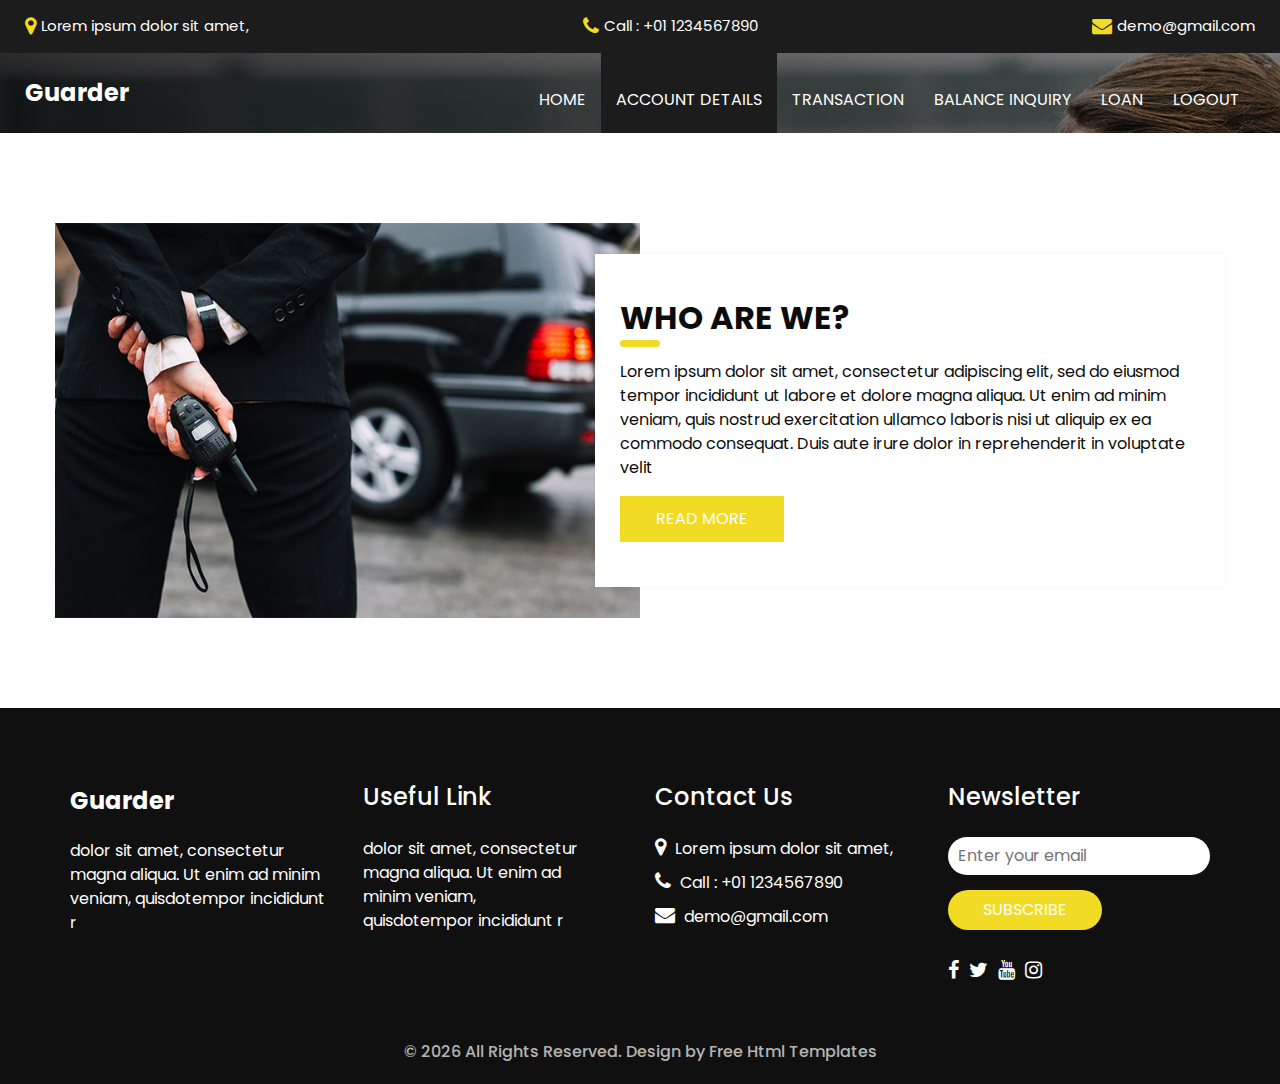
<file: Guarder Free Website Template - Free-CSS.com/guarder-html/home.html>
<!DOCTYPE html>
<html>

<head>
  <!-- Basic -->
  <meta charset="utf-8" />
  <meta http-equiv="X-UA-Compatible" content="IE=edge" />
  <!-- Mobile Metas -->
  <meta name="viewport" content="width=device-width, initial-scale=1, shrink-to-fit=no" />
  <!-- Site Metas -->
  <meta name="keywords" content="" />
  <meta name="description" content="" />
  <meta name="author" content="" />
  <link rel="shortcut icon" href="images/favicon.png" type="image/x-icon">

  <title>Guarder</title>

  <!-- bootstrap core css -->
  <link rel="stylesheet" type="text/css" href="css/bootstrap.css" />

  <!-- fonts style -->
  <link href="https://fonts.googleapis.com/css?family=Open+Sans:400,700|Poppins:400,600,700&display=swap" rel="stylesheet" />

  <!-- Custom styles for this template -->
  <link href="css/style.css" rel="stylesheet" />
  <!-- responsive style -->
  <link href="css/responsive.css" rel="stylesheet" />
</head>

<body class="sub_page">
  <div class="hero_area">
    <!-- header section strats -->
    <div class="hero_bg_box">
      <div class="img-box">
        <img src="images/hero-bg.jpg" alt="">
      </div>
    </div>

    <header class="header_section">
      <div class="header_top">
        <div class="container-fluid">
          <div class="contact_link-container">
            <a href="" class="contact_link1">
              <i class="fa fa-map-marker" aria-hidden="true"></i>
              <span>
                Lorem ipsum dolor sit amet,
              </span>
            </a>
            <a href="" class="contact_link2">
              <i class="fa fa-phone" aria-hidden="true"></i>
              <span>
                Call : +01 1234567890
              </span>
            </a>
            <a href="" class="contact_link3">
              <i class="fa fa-envelope" aria-hidden="true"></i>
              <span>
                demo@gmail.com
              </span>
            </a>
          </div>
        </div>
      </div>
      <div class="header_bottom">
        <div class="container-fluid">
          <nav class="navbar navbar-expand-lg custom_nav-container">
            <a class="navbar-brand" href="index.html">
              <span>
                Guarder
              </span>
            </a>
            <button class="navbar-toggler" type="button" data-toggle="collapse" data-target="#navbarSupportedContent" aria-controls="navbarSupportedContent" aria-expanded="false" aria-label="Toggle navigation">
              <span class=""></span>
            </button>

            <div class="collapse navbar-collapse ml-auto" id="navbarSupportedContent">
              <ul class="navbar-nav  ">
                <li class="nav-item ">
                  <a class="nav-link" href="index.html">Home <span class="sr-only">(current)</span></a>
                </li>
                <li class="nav-item active">
                  <a class="nav-link" href="about.html"> Account Details</a>
                </li>
                <li class="nav-item dp">
                  <a class="nav-link" href="#"> Transaction </a>
				 <div class="dropdown-content">
					
					<a href="#">Link 1</a>
					<a href="#">Link 2</a>
					<a href="#">Link 3</a>
				</div>
				</li>
					
                <li class="nav-item">
                  <a class="nav-link" href="guard.html"> Balance Inquiry </a>
                </li>
                <li class="nav-item">
                  <a class="nav-link" href="contact.html">Loan</a>
                </li>
				<li class="nav-item">
                  <a class="nav-link" href="login.html">Logout</a>
                </li>
				
              </ul>
            </div>
          </nav>
        </div>
      </div>
    </header>
    <!-- end header section -->
  </div>

  <!-- about section -->

  <section class="about_section layout_padding">
    <div class="container">
      <div class="row">
        <div class="col-md-6 px-0">
          <div class="img_container">
            <div class="img-box">
              <img src="images/about-img.jpg" alt="" />
            </div>
          </div>
        </div>
        <div class="col-md-6 px-0">
          <div class="detail-box">
            <div class="heading_container ">
              <h2>
                Who Are We?
              </h2>
            </div>
            <p>
              Lorem ipsum dolor sit amet, consectetur adipiscing elit, sed do
              eiusmod tempor incididunt ut labore et dolore magna aliqua. Ut
              enim ad minim veniam, quis nostrud exercitation ullamco laboris
              nisi ut aliquip ex ea commodo consequat. Duis aute irure dolor
              in reprehenderit in voluptate velit
            </p>
            <div class="btn-box">
              <a href="">
                Read More
              </a>
            </div>
          </div>
        </div>
      </div>
    </div>
  </section>

  <!-- end about section -->

  <!-- info section -->
  <section class="info_section ">
    <div class="container">
      <div class="row">
        <div class="col-md-3">
          <div class="info_logo">
            <a class="navbar-brand" href="index.html">
              <span>
                Guarder
              </span>
            </a>
            <p>
              dolor sit amet, consectetur magna aliqua. Ut enim ad minim veniam, quisdotempor incididunt r
            </p>
          </div>
        </div>
        <div class="col-md-3">
          <div class="info_links">
            <h5>
              Useful Link
            </h5>
            <ul>
              <li>
                <a href="">
                  dolor sit amet, consectetur
                </a>
              </li>
              <li>
                <a href="">
                  magna aliqua. Ut enim ad
                </a>
              </li>
              <li>
                <a href="">
                  minim veniam,
                </a>
              </li>
              <li>
                <a href="">
                  quisdotempor incididunt r
                </a>
              </li>
            </ul>
          </div>
        </div>
        <div class="col-md-3">
          <div class="info_info">
            <h5>
              Contact Us
            </h5>
          </div>
          <div class="info_contact">
            <a href="" class="">
              <i class="fa fa-map-marker" aria-hidden="true"></i>
              <span>
                Lorem ipsum dolor sit amet,
              </span>
            </a>
            <a href="" class="">
              <i class="fa fa-phone" aria-hidden="true"></i>
              <span>
                Call : +01 1234567890
              </span>
            </a>
            <a href="" class="">
              <i class="fa fa-envelope" aria-hidden="true"></i>
              <span>
                demo@gmail.com
              </span>
            </a>
          </div>
        </div>
        <div class="col-md-3">
          <div class="info_form ">
            <h5>
              Newsletter
            </h5>
            <form action="#">
              <input type="email" placeholder="Enter your email">
              <button>
                Subscribe
              </button>
            </form>
            <div class="social_box">
              <a href="">
                <i class="fa fa-facebook" aria-hidden="true"></i>
              </a>
              <a href="">
                <i class="fa fa-twitter" aria-hidden="true"></i>
              </a>
              <a href="">
                <i class="fa fa-youtube" aria-hidden="true"></i>
              </a>
              <a href="">
                <i class="fa fa-instagram" aria-hidden="true"></i>
              </a>
            </div>
          </div>
        </div>
      </div>
    </div>
  </section>

  <!-- end info_section -->




  <!-- footer section -->
  <footer class="container-fluid footer_section">
    <p>
      &copy; <span id="currentYear"></span> All Rights Reserved. Design by
      <a href="https://html.design/">Free Html Templates</a>
    </p>
  </footer>
  <!-- footer section -->

  <script src="js/jquery-3.4.1.min.js"></script>
  <script src="js/bootstrap.js"></script>
  <script src="js/custom.js"></script>
</body>

</html>
</file>
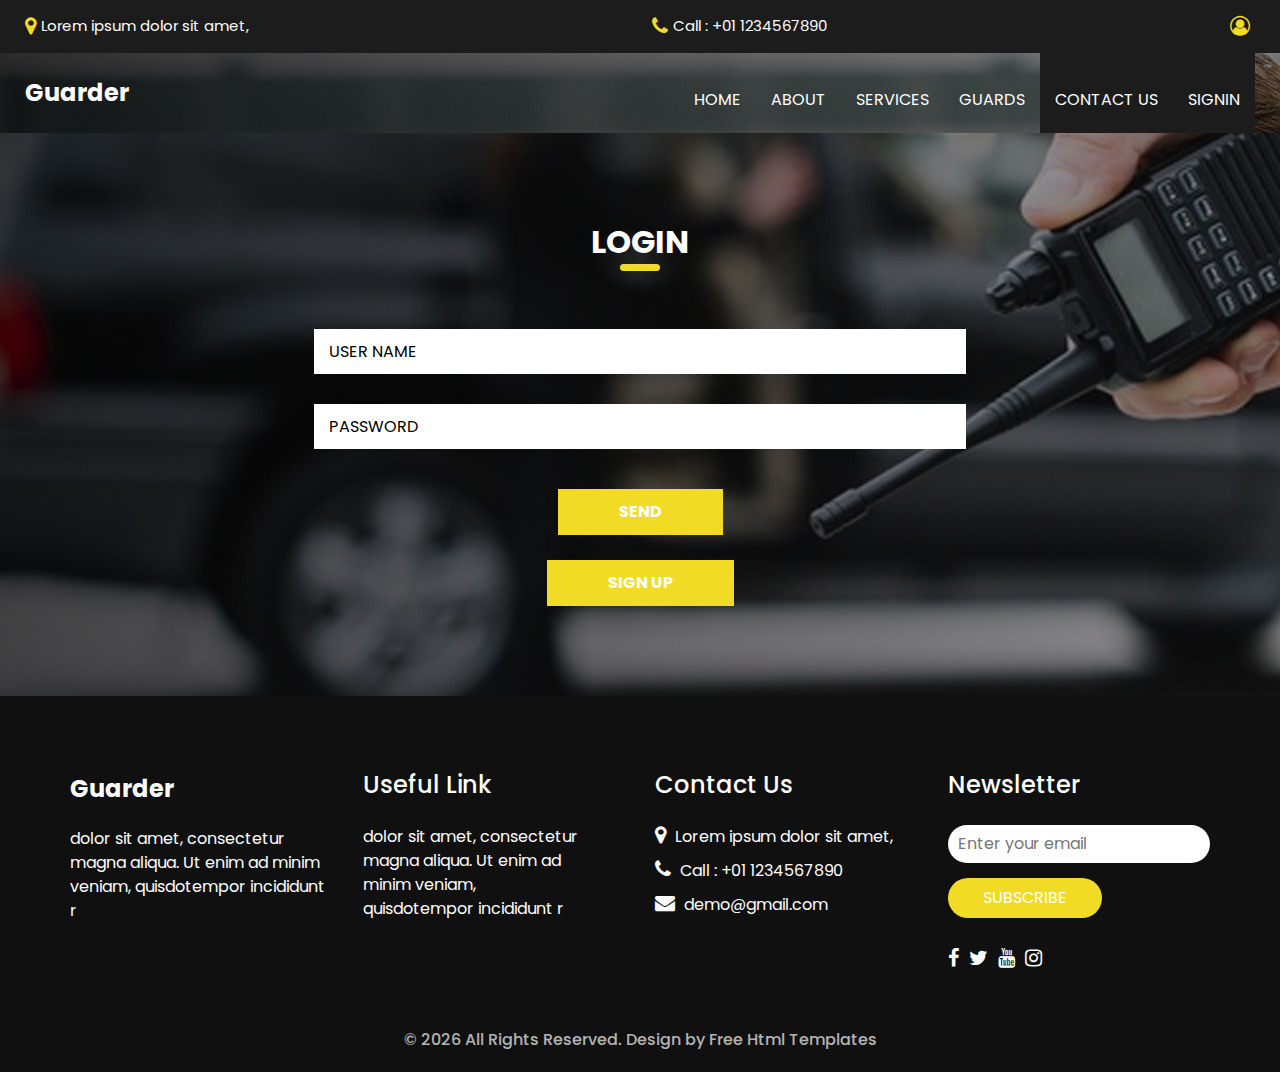
<file: Guarder Free Website Template - Free-CSS.com/guarder-html/login.html>
<!DOCTYPE html>
<html>

<head>
  <!-- Basic -->
  
   
  
  <meta charset="utf-8" />
  <meta http-equiv="X-UA-Compatible" content="IE=edge" />
  <!-- Mobile Metas -->
  <meta name="viewport" content="width=device-width, initial-scale=1, shrink-to-fit=no" />
  <!-- Site Metas -->
  <meta name="keywords" content="" />
  <meta name="description" content="" />
  <meta name="author" content="" />
  <link rel="shortcut icon" href="images/favicon.png" type="image/x-icon">

  <title>Guarder</title>

  <!-- bootstrap core css -->
  <link rel="stylesheet" type="text/css" href="css/bootstrap.css" />

  <!-- fonts style -->
  <link href="https://fonts.googleapis.com/css?family=Open+Sans:400,700|Poppins:400,600,700&display=swap" rel="stylesheet" />

  <!-- Custom styles for this template -->
  <link href="css/style.css" rel="stylesheet" />
  <!-- responsive style -->
  <link href="css/responsive.css" rel="stylesheet" />
</head>

<body class="sub_page">
  <div class="hero_area">
    <!-- header section strats -->
    <div class="hero_bg_box">
      <div class="img-box">
        <img src="images/hero-bg.jpg" alt="">
      </div>
    </div>

    <header class="header_section">
      <div class="header_top">
        <div class="container-fluid">
          <div class="contact_link-container">
            <a href="" class="contact_link1">
              <i class="fa fa-map-marker" aria-hidden="true"></i>
              <span>
                Lorem ipsum dolor sit amet,
              </span>
            </a>
            <a href="" class="contact_link2">
              <i class="fa fa-phone" aria-hidden="true"></i>
              <span>
                Call : +01 1234567890
              </span>
            </a>
            <a href="" class="contact_link3">
              <i class="fa fa-user-circle-o" aria-hidden="true"></i>
              <div id="user">
              </div>
            </a>
          </div>
        </div>
      </div>
      <div class="header_bottom">
        <div class="container-fluid">
          <nav class="navbar navbar-expand-lg custom_nav-container">
            <a class="navbar-brand" href="index.html">
              <span>
                Guarder
              </span>
            </a>
            <button class="navbar-toggler" type="button" data-toggle="collapse" data-target="#navbarSupportedContent" aria-controls="navbarSupportedContent" aria-expanded="false" aria-label="Toggle navigation">
              <span class=""></span>
            </button>

            <div class="collapse navbar-collapse ml-auto" id="navbarSupportedContent">
              <ul class="navbar-nav  ">
                <li class="nav-item ">
                  <a class="nav-link" href="index.html">Home <span class="sr-only">(current)</span></a>
                </li>
                <li class="nav-item">
                  <a class="nav-link" href="about.html"> About</a>
                </li>
                <li class="nav-item">
                  <a class="nav-link" href="service.html"> Services </a>
                </li>
                <li class="nav-item">
                  <a class="nav-link" href="guard.html"> Guards </a>
                </li>
                <li class="nav-item active">
                  <a class="nav-link" href="contact.html">Contact us</a>
                </li>
				<li class="nav-item active">
                  <a class="nav-link" href="login.html">SignIn</a>
                </li>
              </ul>
            </div>
          </nav>
        </div>
      </div>
    </header>
    <!-- end header section -->
  </div>

  <!-- Login section -->

  <section class="contact_section layout_padding">
    <div class="contact_bg_box">
      <div class="img-box">
        <img src="images/contact-bg.jpg" alt="">
      </div>
    </div>
    <div class="container">
      <div class="heading_container heading_center">
        <h2>
          Login
        </h2>
      </div>
      <div class="">
        <div class="row">
          <div class="col-md-7 mx-auto">
            <form action="#">
              <div class="contact_form-container">
                <div>
                  <div>
                    <input type="text" id="username" placeholder="User Name" />
                  </div>
                  <div>
                    <input type="Password" id="password" placeholder="Password" />
                  </div>
                  <div class="btn-box ">
                    <button type="submit" onclick="login()">
                       Send  
                    </button>
                  </div>
				  <div class="btn-box ">
                    <button type="button" onclick="signup()">
                      sign up
                    </button>	
                  </div>
                </div>
              </div>
            </form>
          </div>
        </div>
      </div>
    </div>
  </section>

  <!-- end login section -->

  <!-- info section -->
  <section class="info_section ">
    <div class="container">
      <div class="row">
        <div class="col-md-3">
          <div class="info_logo">
            <a class="navbar-brand" href="index.html">
              <span>
                Guarder
              </span>
            </a>
            <p>
              dolor sit amet, consectetur magna aliqua. Ut enim ad minim veniam, quisdotempor incididunt r
            </p>
          </div>
        </div>
        <div class="col-md-3">
          <div class="info_links">
            <h5>
              Useful Link
            </h5>
            <ul>
              <li>
                <a href="">
                  dolor sit amet, consectetur
                </a>
              </li>
              <li>
                <a href="">
                  magna aliqua. Ut enim ad
                </a>
              </li>
              <li>
                <a href="">
                  minim veniam,
                </a>
              </li>
              <li>
                <a href="">
                  quisdotempor incididunt r
                </a>
              </li>
            </ul>
          </div>
        </div>
        <div class="col-md-3">
          <div class="info_info">
            <h5>
              Contact Us
            </h5>
          </div>
          <div class="info_contact">
            <a href="" class="">
              <i class="fa fa-map-marker" aria-hidden="true"></i>
              <span>
                Lorem ipsum dolor sit amet,
              </span>
            </a>
            <a href="" class="">
              <i class="fa fa-phone" aria-hidden="true"></i>
              <span>
                Call : +01 1234567890
              </span>
            </a>
            <a href="" class="">
              <i class="fa fa-envelope" aria-hidden="true"></i>
              <span>
                demo@gmail.com
              </span>
            </a>
          </div>
        </div>
        <div class="col-md-3">
          <div class="info_form ">
            <h5>
              Newsletter
            </h5>
            <form action="#">
              <input type="email" placeholder="Enter your email">
              <button>
                Subscribe
              </button>
            </form>
            <div class="social_box">
              <a href="">
                <i class="fa fa-facebook" aria-hidden="true"></i>
              </a>
              <a href="">
                <i class="fa fa-twitter" aria-hidden="true"></i>
              </a>
              <a href="">
                <i class="fa fa-youtube" aria-hidden="true"></i>
              </a>
              <a href="">
                <i class="fa fa-instagram" aria-hidden="true"></i>
              </a>
            </div>
          </div>
        </div>
      </div>
    </div>
  </section>

  <!-- end info_section -->




  <!-- footer section -->
  <footer class="container-fluid footer_section">
    <p>
      &copy; <span id="currentYear"></span> All Rights Reserved. Design by
      <a href="https://html.design/">Free Html Templates</a>
    </p>
  </footer>
  <!-- footer section -->

  <script src="js/jquery-3.4.1.min.js"></script>
  <script src="js/bootstrap.js"></script>
  <script src="js/custom.js"></script>
  <script src="js/myScript.js"></script>
   
   <script>
  
    var userval = localStorage.getItem('user');
	console.log(userval);
	document.getElementById('user').innerHTML= userval;
	
	if(userval != "")
	{
	  //window.location.href = "about.html";
	}
	else{
		window.location.href = "login.html";
	}
  
  </script>

</body>

</html>
</file>
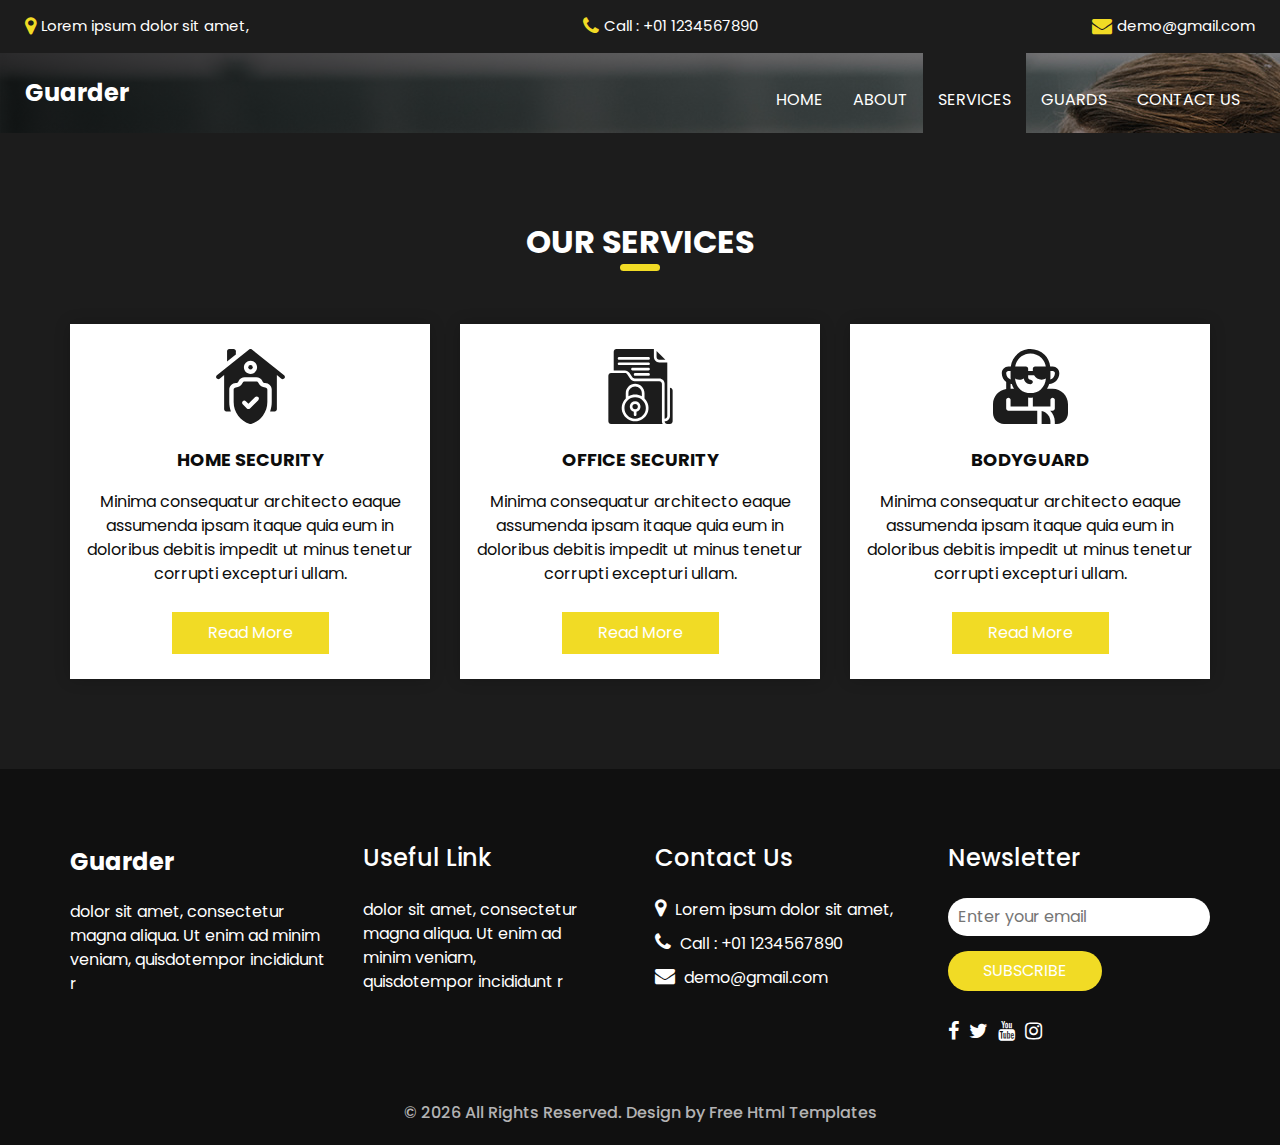
<file: Guarder Free Website Template - Free-CSS.com/guarder-html/service.html>
<!DOCTYPE html>
<html>

<head>
  <!-- Basic -->
  <meta charset="utf-8" />
  <meta http-equiv="X-UA-Compatible" content="IE=edge" />
  <!-- Mobile Metas -->
  <meta name="viewport" content="width=device-width, initial-scale=1, shrink-to-fit=no" />
  <!-- Site Metas -->
  <meta name="keywords" content="" />
  <meta name="description" content="" />
  <meta name="author" content="" />
  <link rel="shortcut icon" href="images/favicon.png" type="image/x-icon">

  <title>Guarder</title>

  <!-- bootstrap core css -->
  <link rel="stylesheet" type="text/css" href="css/bootstrap.css" />

  <!-- fonts style -->
  <link href="https://fonts.googleapis.com/css?family=Open+Sans:400,700|Poppins:400,600,700&display=swap" rel="stylesheet" />

  <!-- Custom styles for this template -->
  <link href="css/style.css" rel="stylesheet" />
  <!-- responsive style -->
  <link href="css/responsive.css" rel="stylesheet" />
</head>

<body class="sub_page">
  <div class="hero_area">
    <!-- header section strats -->
    <div class="hero_bg_box">
      <div class="img-box">
        <img src="images/hero-bg.jpg" alt="">
      </div>
    </div>

    <header class="header_section">
      <div class="header_top">
        <div class="container-fluid">
          <div class="contact_link-container">
            <a href="" class="contact_link1">
              <i class="fa fa-map-marker" aria-hidden="true"></i>
              <span>
                Lorem ipsum dolor sit amet,
              </span>
            </a>
            <a href="" class="contact_link2">
              <i class="fa fa-phone" aria-hidden="true"></i>
              <span>
                Call : +01 1234567890
              </span>
            </a>
            <a href="" class="contact_link3">
              <i class="fa fa-envelope" aria-hidden="true"></i>
              <span>
                demo@gmail.com
              </span>
            </a>
          </div>
        </div>
      </div>
      <div class="header_bottom">
        <div class="container-fluid">
          <nav class="navbar navbar-expand-lg custom_nav-container">
            <a class="navbar-brand" href="index.html">
              <span>
                Guarder
              </span>
            </a>
            <button class="navbar-toggler" type="button" data-toggle="collapse" data-target="#navbarSupportedContent" aria-controls="navbarSupportedContent" aria-expanded="false" aria-label="Toggle navigation">
              <span class=""></span>
            </button>

            <div class="collapse navbar-collapse ml-auto" id="navbarSupportedContent">
              <ul class="navbar-nav  ">
                <li class="nav-item ">
                  <a class="nav-link" href="index.html">Home <span class="sr-only">(current)</span></a>
                </li>
                <li class="nav-item">
                  <a class="nav-link" href="about.html"> About</a>
                </li>
                <li class="nav-item active">
                  <a class="nav-link" href="service.html"> Services </a>
                </li>
                <li class="nav-item">
                  <a class="nav-link" href="guard.html"> Guards </a>
                </li>
                <li class="nav-item">
                  <a class="nav-link" href="contact.html">Contact us</a>
                </li>
              </ul>
            </div>
          </nav>
        </div>
      </div>
    </header>
    <!-- end header section -->
  </div>

  <!-- service section -->

  <section class="service_section layout_padding ">
    <div class="container">
      <div class="heading_container heading_center">
        <h2>
          Our services
        </h2>
      </div>
      <div class="row">
        <div class="col-md-4">
          <div class="box ">
            <div class="img-box">
              <svg enable-background="new 0 0 512 512" height="512" viewBox="0 0 512 512" width="512" xmlns="http://www.w3.org/2000/svg">
                <g>
                  <g>
                    <circle cx="256" cy="125" r="15" />
                    <path d="m356 262c-18.955 0-35.996-10.532-44.472-27.484l-2.111-4.223c-2.541-5.083-7.735-8.293-13.417-8.293h-80c-5.682 0-10.876 3.21-13.417 8.292l-2.111 4.222c-8.476 16.954-25.517 27.486-44.472 27.486-8.284 0-15 6.716-15 15v85.597c0 33.654 10.619 65.715 30.708 92.716 20.089 27 47.747 46.384 79.982 56.054 1.406.422 2.858.633 4.31.633s2.904-.211 4.31-.633c32.235-9.67 59.893-29.054 79.982-56.054 20.089-27.001 30.708-59.062 30.708-92.716v-85.597c0-8.284-6.716-15-15-15zm-46.967 87.322-56.568 56.568c-2.929 2.929-6.768 4.394-10.606 4.394s-7.678-1.464-10.606-4.394l-28.284-28.284c-5.858-5.858-5.858-15.355 0-21.213 5.857-5.858 15.355-5.858 21.213 0l17.678 17.677 45.962-45.961c5.857-5.858 15.355-5.858 21.213 0 5.856 5.858 5.856 15.355-.002 21.213z" />
                    <g>
                      <path d="m485.371 179.287-220-176c-5.479-4.383-13.263-4.383-18.741 0l-220 176c-6.469 5.175-7.518 14.614-2.342 21.083 5.175 6.468 14.614 7.517 21.083 2.342l30.629-24.503v232.791c0 8.284 6.716 15 15 15h31.119c-7.333-20.12-11.119-41.476-11.119-63.403v-85.597c0-24.813 20.187-45 45-45 7.632 0 14.226-4.075 17.639-10.901l2.112-4.224c7.67-15.342 23.093-24.875 40.249-24.875h80c17.156 0 32.579 9.533 40.25 24.878l2.111 4.223c3.412 6.824 10.007 10.899 17.639 10.899 24.813 0 45 20.187 45 45v85.597c0 21.927-3.786 43.283-11.119 63.403h31.119c8.284 0 15-6.716 15-15v-232.791l30.629 24.503c2.766 2.213 6.075 3.288 9.361 3.288 4.4 0 8.76-1.927 11.722-5.63 5.176-6.469 4.127-15.908-2.341-21.083zm-229.371-9.287c-24.813 0-45-20.187-45-45s20.187-45 45-45 45 20.187 45 45-20.187 45-45 45z" />
                    </g>
                  </g>
                  <g>
                    <path d="m156 15c0-8.284-6.716-15-15-15h-30c-8.284 0-15 6.716-15 15v70.372l60-48z" />
                  </g>
                </g>
              </svg>
            </div>
            <div class="detail-box">
              <h6>
                Home Security
              </h6>
              <p>
                Minima consequatur architecto eaque assumenda ipsam itaque quia eum in doloribus debitis impedit ut minus tenetur corrupti excepturi ullam.
              </p>
              <a href="">
                Read More
              </a>
            </div>
          </div>
        </div>
        <div class="col-md-4">
          <div class="box ">
            <div class="img-box">
              <svg version="1.1" xmlns="http://www.w3.org/2000/svg" xmlns:xlink="http://www.w3.org/1999/xlink" x="0px" y="0px" viewBox="0 0 512 512" style="enable-background:new 0 0 512 512;" xml:space="preserve">
                <g>
                  <g>
                    <g>
                      <circle cx="219.429" cy="393.143" r="18.286" />
                      <path d="M219.429,329.143c-40.396,0-73.143,32.747-73.143,73.143c0,40.396,32.747,73.143,73.143,73.143
          c40.396,0,73.143-32.747,73.143-73.143C292.525,361.909,259.805,329.189,219.429,329.143z M228.571,428.416V448
          c0,5.049-4.093,9.143-9.143,9.143c-5.049,0-9.143-4.093-9.143-9.143v-19.584c-17.831-4.604-29.458-21.749-27.137-40.018
          c2.32-18.269,17.864-31.963,36.28-31.963c18.416,0,33.959,13.694,36.28,31.963C258.029,406.667,246.403,423.812,228.571,428.416z
          " />
                      <path d="M402.286,274.286v-36.571c-0.01-10.095-8.191-18.276-18.286-18.286H215.772c-12.18-0.01-23.558-6.08-30.348-16.192
          l-20.321-30.487c-3.392-5.109-9.117-8.179-15.25-8.179H54.857c-10.095,0.01-18.276,8.191-18.286,18.286v310.857
          c0.01,10.095,8.191,18.276,18.286,18.286h352.516c-3.294-5.533-5.051-11.846-5.088-18.286V274.286z M304.069,436.92
          c-14.047,34.375-47.506,56.826-84.64,56.795c-37.135,0.031-70.593-22.419-84.64-56.795c-14.047-34.375-5.888-73.833,20.64-99.818
          v-35.388c0.04-35.33,28.67-63.96,64-64c35.33,0.039,63.961,28.67,64,64v35.388C309.957,363.087,318.116,402.545,304.069,436.92z" />
                      <path d="M384,73.143h41.929l-60.214-60.214v41.929C365.724,64.952,373.905,73.133,384,73.143z" />
                      <path d="M265.143,323.227v-21.513c-0.044-25.229-20.485-45.67-45.714-45.714c-25.235,0.03-45.685,20.479-45.714,45.714v21.513
          C201.959,306.734,236.898,306.734,265.143,323.227z" />
                      <path d="M420.571,256v219.429c10.095-0.01,18.276-8.191,18.286-18.286V91.429H384c-20.188-0.023-36.548-16.383-36.571-36.571V0
          h-256C81.334,0.01,73.153,8.191,73.143,18.286v128h76.71c12.247-0.005,23.684,6.122,30.464,16.321l20.295,30.446
          c3.395,5.048,9.077,8.08,15.161,8.089H384c20.188,0.023,36.548,16.383,36.571,36.571V256z M310.857,182.857h-91.429
          c-5.049,0-9.143-4.093-9.143-9.143s4.093-9.143,9.143-9.143h91.429c5.049,0,9.143,4.093,9.143,9.143
          S315.907,182.857,310.857,182.857z M310.857,146.286H201.143c-5.049,0-9.143-4.093-9.143-9.143c0-5.049,4.093-9.143,9.143-9.143
          h109.714c5.049,0,9.143,4.093,9.143,9.143C320,142.192,315.907,146.286,310.857,146.286z M310.857,109.714H109.714
          c-5.049,0-9.143-4.093-9.143-9.143c0-5.049,4.093-9.143,9.143-9.143h201.143c5.049,0,9.143,4.093,9.143,9.143
          C320,105.621,315.907,109.714,310.857,109.714z M310.857,73.143H109.714c-5.049,0-9.143-4.093-9.143-9.143
          s4.093-9.143,9.143-9.143h201.143c5.049,0,9.143,4.093,9.143,9.143S315.907,73.143,310.857,73.143z" />
                      <path d="M457.143,265.143v192c-0.023,20.188-16.383,36.548-36.571,36.571c0.01,10.095,8.191,18.276,18.286,18.286h18.286
          c10.095-0.01,18.276-8.191,18.286-18.286V283.429C475.419,273.334,467.238,265.153,457.143,265.143z" />
                    </g>
                  </g>
                </g>
                <g>
                </g>
                <g>
                </g>
                <g>
                </g>
                <g>
                </g>
                <g>
                </g>
                <g>
                </g>
                <g>
                </g>
                <g>
                </g>
                <g>
                </g>
                <g>
                </g>
                <g>
                </g>
                <g>
                </g>
                <g>
                </g>
                <g>
                </g>
                <g>
                </g>
              </svg>
            </div>
            <div class="detail-box">
              <h6>
                Office Security
              </h6>
              <p>
                Minima consequatur architecto eaque assumenda ipsam itaque quia eum in doloribus debitis impedit ut minus tenetur corrupti excepturi ullam.
              </p>
              <a href="">
                Read More
              </a>
            </div>
          </div>
        </div>
        <div class="col-md-4">
          <div class="box ">
            <div class="img-box">
              <svg version="1.1" xmlns="http://www.w3.org/2000/svg" xmlns:xlink="http://www.w3.org/1999/xlink" x="0px" y="0px" viewBox="0 0 512 512" style="enable-background:new 0 0 512 512;" xml:space="preserve">
                <g>
                  <g>
                    <path d="M332,423.518V512h60v-15C392,460.784,366.197,430.487,332,423.518z" />
                  </g>
                </g>
                <g>
                  <g>
                    <path d="M407,272h-38.298c6.211-9.549,11.184-21.85,14.971-32.595c38.58-3.058,69.119-35.067,69.119-74.405
                 c0-24.814-20.186-45-45-45h-17.263c-3.373-30.112-16.168-58.339-38.108-80.581C326.639,14.004,290.742,0,255,0
                 c-69.309,0-125.911,52.685-133.484,120H105c-24.814,0-45,20.186-45,45c0,24.476,11.836,46.095,30.066,59.685
                 C90.062,224.797,90,224.888,90,225v48.516C39.25,280.873,0,324.245,0,377v60c0,41.353,33.633,75,75,75h227v-90h-15H105
                 c-8.291,0-15-6.709-15-15v-60c0-8.291,6.709-15,15-15s15,6.709,15,15v45h120v-61.373c4.988,0.569,9.946,1.373,15,1.373
                 s12.012-0.804,17-1.373V392h15h30h75v-45c0-8.291,6.709-15,15-15c8.291,0,15,6.709,15,15v60c0,8.291-6.709,15-15,15h-16.75
                 c19.534,19.08,31.75,45.608,31.75,75v15h15c41.367,0,75-33.647,75-75v-60C512,319.109,464.891,272,407,272z M392,195v-45h15.791
                 c8.262,0,15,6.724,15,15c0,20.33-13.638,37.354-32.179,42.914C391.033,203.597,392,199.378,392,195z M255,30
                 c27.803,0,56.229,10.928,76.209,30.63c16.238,16.45,26.111,37.178,29.319,59.37H287c-8.291,0-15,6.709-15,15v15h-32v-15
                 c0-8.291-6.709-15-15-15h-73.484C158.873,69.25,202.244,30,255,30z M90,165c0-8.276,6.738-15,15-15h15v45
                 c0,4.292,0.956,8.425,1.362,12.66C103.239,201.843,90,185.03,90,165z M120,272v-34.219c2.75,0.564,5.449,1.283,8.298,1.542
                 c3.787,10.774,8.774,23.103,15,32.677H120z M326.316,275.706c-29.136,25.422-72.715,31.761-108.047,19.067
                 c-11.777-4.237-22.866-10.593-32.578-19.063c-20.881-18.376-33.043-46.22-34.929-73.644C159.448,206.968,169.332,210,180,210
                 c11.235,0,21.636-3.298,30.637-8.694C213.739,223.118,232.346,240,255,240c8.291,0,17-6.709,17-15s-8.709-15-17-15
                 c-8.262,0-15-6.724-15-15v-15h40.346c10.411,17.847,29.55,30,51.654,30c10.668,0,20.552-3.032,29.238-7.934
                 C359.352,229.501,347.186,257.357,326.316,275.706z" />
                  </g>
                </g>
                <g>
                </g>
                <g>
                </g>
                <g>
                </g>
                <g>
                </g>
                <g>
                </g>
                <g>
                </g>
                <g>
                </g>
                <g>
                </g>
                <g>
                </g>
                <g>
                </g>
                <g>
                </g>
                <g>
                </g>
                <g>
                </g>
                <g>
                </g>
                <g>
                </g>
              </svg>
            </div>
            <div class="detail-box">
              <h6>
                Bodyguard
              </h6>
              <p>
                Minima consequatur architecto eaque assumenda ipsam itaque quia eum in doloribus debitis impedit ut minus tenetur corrupti excepturi ullam.
              </p>
              <a href="">
                Read More
              </a>
            </div>
          </div>
        </div>
      </div>
    </div>
  </section>

  <!-- end service section -->

  <!-- info section -->
  <section class="info_section ">
    <div class="container">
      <div class="row">
        <div class="col-md-3">
          <div class="info_logo">
            <a class="navbar-brand" href="index.html">
              <span>
                Guarder
              </span>
            </a>
            <p>
              dolor sit amet, consectetur magna aliqua. Ut enim ad minim veniam, quisdotempor incididunt r
            </p>
          </div>
        </div>
        <div class="col-md-3">
          <div class="info_links">
            <h5>
              Useful Link
            </h5>
            <ul>
              <li>
                <a href="">
                  dolor sit amet, consectetur
                </a>
              </li>
              <li>
                <a href="">
                  magna aliqua. Ut enim ad
                </a>
              </li>
              <li>
                <a href="">
                  minim veniam,
                </a>
              </li>
              <li>
                <a href="">
                  quisdotempor incididunt r
                </a>
              </li>
            </ul>
          </div>
        </div>
        <div class="col-md-3">
          <div class="info_info">
            <h5>
              Contact Us
            </h5>
          </div>
          <div class="info_contact">
            <a href="" class="">
              <i class="fa fa-map-marker" aria-hidden="true"></i>
              <span>
                Lorem ipsum dolor sit amet,
              </span>
            </a>
            <a href="" class="">
              <i class="fa fa-phone" aria-hidden="true"></i>
              <span>
                Call : +01 1234567890
              </span>
            </a>
            <a href="" class="">
              <i class="fa fa-envelope" aria-hidden="true"></i>
              <span>
                demo@gmail.com
              </span>
            </a>
          </div>
        </div>
        <div class="col-md-3">
          <div class="info_form ">
            <h5>
              Newsletter
            </h5>
            <form action="#">
              <input type="email" placeholder="Enter your email">
              <button>
                Subscribe
              </button>
            </form>
            <div class="social_box">
              <a href="">
                <i class="fa fa-facebook" aria-hidden="true"></i>
              </a>
              <a href="">
                <i class="fa fa-twitter" aria-hidden="true"></i>
              </a>
              <a href="">
                <i class="fa fa-youtube" aria-hidden="true"></i>
              </a>
              <a href="">
                <i class="fa fa-instagram" aria-hidden="true"></i>
              </a>
            </div>
          </div>
        </div>
      </div>
    </div>
  </section>

  <!-- end info_section -->




  <!-- footer section -->
  <footer class="container-fluid footer_section">
    <p>
      &copy; <span id="currentYear"></span> All Rights Reserved. Design by
      <a href="https://html.design/">Free Html Templates</a>
    </p>
  </footer>
  <!-- footer section -->

  <script src="js/jquery-3.4.1.min.js"></script>
  <script src="js/bootstrap.js"></script>
  <script src="js/custom.js"></script>
</body>

</html>
</file>
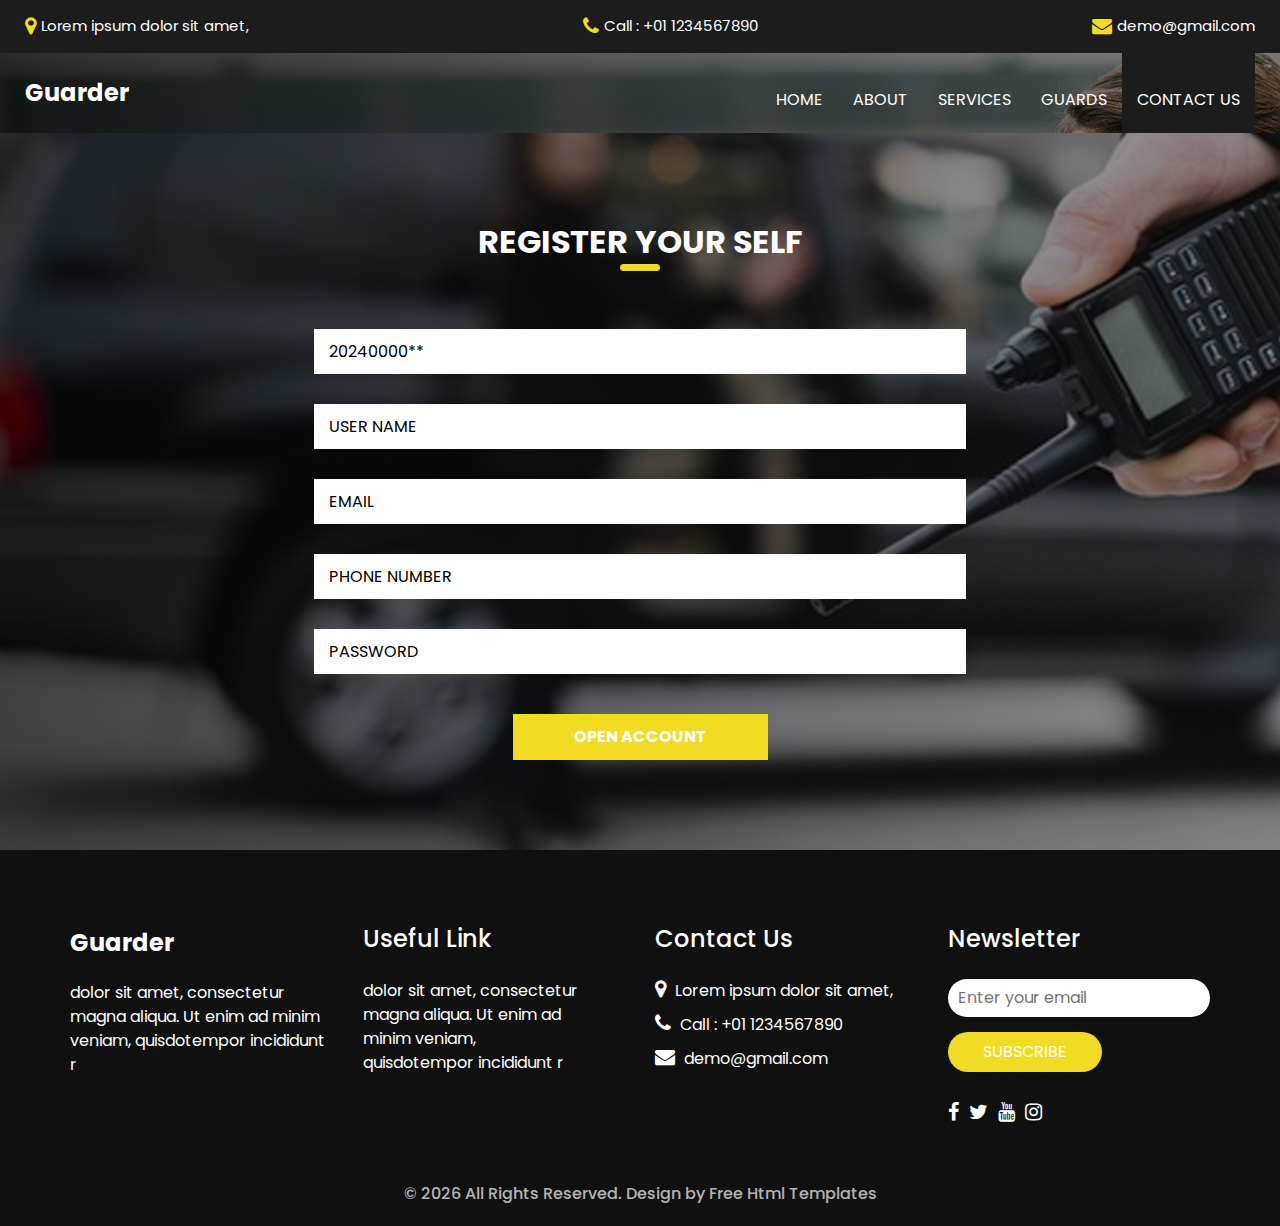
<file: Guarder Free Website Template - Free-CSS.com/guarder-html/signup.html>
<!DOCTYPE html>
<html>

<head>
  <!-- Basic -->
  <meta charset="utf-8" />
  <meta http-equiv="X-UA-Compatible" content="IE=edge" />
  <!-- Mobile Metas -->
  <meta name="viewport" content="width=device-width, initial-scale=1, shrink-to-fit=no" />
  <!-- Site Metas -->
  <meta name="keywords" content="" />
  <meta name="description" content="" />
  <meta name="author" content="" />
  <link rel="shortcut icon" href="images/favicon.png" type="image/x-icon">

  <title>Guarder</title>

  <!-- bootstrap core css -->
  <link rel="stylesheet" type="text/css" href="css/bootstrap.css" />

  <!-- fonts style -->
  <link href="https://fonts.googleapis.com/css?family=Open+Sans:400,700|Poppins:400,600,700&display=swap" rel="stylesheet" />

  <!-- Custom styles for this template -->
  <link href="css/style.css" rel="stylesheet" />
  <!-- responsive style -->
  <link href="css/responsive.css" rel="stylesheet" />
</head>

<body class="sub_page">
  <div class="hero_area">
    <!-- header section strats -->
    <div class="hero_bg_box">
      <div class="img-box">
        <img src="images/hero-bg.jpg" alt="">
      </div>
    </div>

    <header class="header_section">
      <div class="header_top">
        <div class="container-fluid">
          <div class="contact_link-container">
            <a href="" class="contact_link1">
              <i class="fa fa-map-marker" aria-hidden="true"></i>
              <span>
                Lorem ipsum dolor sit amet,
              </span>
            </a>
            <a href="" class="contact_link2">
              <i class="fa fa-phone" aria-hidden="true"></i>
              <span>
                Call : +01 1234567890
              </span>
            </a>
            <a href="" class="contact_link3">
              <i class="fa fa-envelope" aria-hidden="true"></i>
              <span>
                demo@gmail.com
              </span>
            </a>
          </div>
        </div>
      </div>
      <div class="header_bottom">
        <div class="container-fluid">
          <nav class="navbar navbar-expand-lg custom_nav-container">
            <a class="navbar-brand" href="index.html">
              <span>
                Guarder
              </span>
            </a>
            <button class="navbar-toggler" type="button" data-toggle="collapse" data-target="#navbarSupportedContent" aria-controls="navbarSupportedContent" aria-expanded="false" aria-label="Toggle navigation">
              <span class=""></span>
            </button>

            <div class="collapse navbar-collapse ml-auto" id="navbarSupportedContent">
              <ul class="navbar-nav  ">
                <li class="nav-item ">
                  <a class="nav-link" href="index.html">Home <span class="sr-only">(current)</span></a>
                </li>
                <li class="nav-item">
                  <a class="nav-link" href="about.html"> About</a>
                </li>
                <li class="nav-item">
                  <a class="nav-link" href="service.html"> Services </a>
                </li>
                <li class="nav-item">
                  <a class="nav-link" href="guard.html"> Guards </a>
                </li>
                <li class="nav-item active">
                  <a class="nav-link" href="contact.html">Contact us</a>
                </li>
              </ul>
            </div>
          </nav>
        </div>
      </div>
    </header>
    <!-- end header section -->
  </div>

  <!-- contact section -->

  <section class="contact_section layout_padding">
    <div class="contact_bg_box">
      <div class="img-box">
        <img src="images/contact-bg.jpg" alt="">
      </div>
    </div>
    <div class="container">
      <div class="heading_container heading_center">
        <h2>
          Register your self
        </h2>
      </div>
      <div class="">
        <div class="row">
          <div class="col-md-7 mx-auto">
            <form action="#">
              <div class="contact_form-container">
                <div>
				  <div>
                    <input type="text"  value="20240000**" placeholder="Account No" readonly />
                  </div>
                  <div>
                    <input type="text" id="username" placeholder="User Name" required />
                  </div>
                  <div>
                    <input type="email" id="email" placeholder="Email " />
                  </div>
                  <div>
                    <input type="text" id="contact" placeholder="Phone Number" />
                  </div>
                  <div>
                    <input type="text" id="pass" placeholder="password" required />
                  </div>
                  <div class="btn-box ">
                    <button type="submit" onclick="accountOpen()">
                      Open Account
                    </button>
                  </div>
                </div>
              </div>
            </form>
          </div>
        </div>
      </div>
    </div>
  </section>

  <!-- end contact section -->

  <!-- info section -->
  <section class="info_section ">
    <div class="container">
      <div class="row">
        <div class="col-md-3">
          <div class="info_logo">
            <a class="navbar-brand" href="index.html">
              <span>
                Guarder
              </span>
            </a>
            <p>
              dolor sit amet, consectetur magna aliqua. Ut enim ad minim veniam, quisdotempor incididunt r
            </p>
          </div>
        </div>
        <div class="col-md-3">
          <div class="info_links">
            <h5>
              Useful Link
            </h5>
            <ul>
              <li>
                <a href="">
                  dolor sit amet, consectetur
                </a>
              </li>
              <li>
                <a href="">
                  magna aliqua. Ut enim ad
                </a>
              </li>
              <li>
                <a href="">
                  minim veniam,
                </a>
              </li>
              <li>
                <a href="">
                  quisdotempor incididunt r
                </a>
              </li>
            </ul>
          </div>
        </div>
        <div class="col-md-3">
          <div class="info_info">
            <h5>
              Contact Us
            </h5>
          </div>
          <div class="info_contact">
            <a href="" class="">
              <i class="fa fa-map-marker" aria-hidden="true"></i>
              <span>
                Lorem ipsum dolor sit amet,
              </span>
            </a>
            <a href="" class="">
              <i class="fa fa-phone" aria-hidden="true"></i>
              <span>
                Call : +01 1234567890
              </span>
            </a>
            <a href="" class="">
              <i class="fa fa-envelope" aria-hidden="true"></i>
              <span>
                demo@gmail.com
              </span>
            </a>
          </div>
        </div>
        <div class="col-md-3">
          <div class="info_form ">
            <h5>
              Newsletter
            </h5>
            <form action="#">
              <input type="email" placeholder="Enter your email">
              <button>
                Subscribe
              </button>
            </form>
            <div class="social_box">
              <a href="">
                <i class="fa fa-facebook" aria-hidden="true"></i>
              </a>
              <a href="">
                <i class="fa fa-twitter" aria-hidden="true"></i>
              </a>
              <a href="">
                <i class="fa fa-youtube" aria-hidden="true"></i>
              </a>
              <a href="">
                <i class="fa fa-instagram" aria-hidden="true"></i>
              </a>
            </div>
          </div>
        </div>
      </div>
    </div>
  </section>

  <!-- end info_section -->




  <!-- footer section -->
  <footer class="container-fluid footer_section">
    <p>
      &copy; <span id="currentYear"></span> All Rights Reserved. Design by
      <a href="https://html.design/">Free Html Templates</a>
    </p>
  </footer>
  <!-- footer section -->

  <script src="js/jquery-3.4.1.min.js"></script>
  <script src="js/bootstrap.js"></script>
  <script src="js/custom.js"></script>
  <script src="js/myScript.js"></script>
</body>

</html>
</file>
<file: Guarder Free Website Template - Free-CSS.com/guarder-html/css/responsive.css>
@media (max-width: 1120px) {}

@media (max-width: 992px) {
  .hero_area {
    min-height: auto;
  }

  .navbar-nav {
    align-items: center;
  }

  .custom_nav-container .navbar-toggler {
    margin-bottom: 15px;
  }

  .custom_nav-container.navbar-expand-lg .navbar-nav .nav-item .nav-link {
    padding: 10px 25px;
    margin: 5px 0;
  }

  .custom_nav-container.navbar-expand-lg .form-inline {
    justify-content: center;
  }

  .custom_nav-container.navbar-expand-lg {
    padding-top: 10px;
    align-items: center;
  }

  .slider_section {
    padding: 45px 0 150px 0;
  }

  .sub_page .custom_nav-container.navbar-expand-lg .navbar-nav .nav-item .nav-link {
    padding-bottom: 15px;
  }
}

@media (max-width: 768px) {
  .slider_section ol.carousel-indicators {
    justify-content: center;
  }

  .slider_section {
    text-align: center;
  }

  .slider_section .img-box {
    margin-top: 35px;
  }

  .slider_section .detail-box .btn-box {
    justify-content: center;
    flex-wrap: wrap;
  }

  .about_section .heading_container {
    margin-bottom: 0;
  }

  .about_section .row {
    flex-direction: column-reverse;
  }

  .about_section .detail-box {
    margin-left: 0;
    width: 100%;
    box-shadow: 0 0 5px 0 rgba(0, 0, 0, 0.15);
  }

  .service_section .service_container {
    flex-wrap: wrap;
  }

  .client_section .carousel_btn-box {
    margin-top: 25px;
  }

  .client_section .carousel-control-prev,
  .client_section .carousel-control-next {
    position: unset;
    transform: none;
    margin: 0 2.5px;
  }

  .info_section .row .col-md-3 {

    display: flex;
    flex-direction: column;
    align-items: center;
    text-align: center;

  }

  .info_section .info_logo {
    align-items: center;
  }

  .info_section .info_form .social_box {
    justify-content: center;
  }

  .info_section .info_form .social_box a {
    margin: 0 5px;
  }
}

@media (max-width: 576px) {
  .header_top a span {
    display: none;
  }

  .slider_section .detail-box h1 {
    font-size: 2.5rem;
    line-height: 55px;
  }
}

@media (max-width: 480px) {}

@media (max-width: 420px) {}

@media (max-width: 376px) {}

@media (min-width: 1200px) {
  .container {
    max-width: 1170px;
  }
}
</file>
<file: Guarder Free Website Template - Free-CSS.com/guarder-html/css/style.css>
@import url("font-awesome.min.css");
body {
  font-family: "Poppins", sans-serif;
  color: #0c0c0c;
  background-color: #ffffff;
}

.layout_padding {
  padding-top: 90px;
  padding-bottom: 90px;
}

.layout_padding2 {
  padding-top: 45px;
  padding-bottom: 45px;
}

.layout_padding2-top {
  padding-top: 45px;
}

.layout_padding2-bottom {
  padding-bottom: 45px;
}

.layout_padding-top {
  padding-top: 90px;
}

.layout_padding-bottom {
  padding-bottom: 90px;
}

.heading_container {
  display: -webkit-box;
  display: -ms-flexbox;
  display: flex;
  -webkit-box-orient: vertical;
  -webkit-box-direction: normal;
      -ms-flex-direction: column;
          flex-direction: column;
}

.heading_container h2 {
  position: relative;
  font-weight: bold;
  text-transform: uppercase;
  padding-bottom: 10px;
}

.heading_container h2::before {
  content: "";
  width: 40px;
  height: 7px;
  background-color: #f1db25;
  border-radius: 10px;
  position: absolute;
  bottom: 0;
  left: 0;
}

.heading_container.heading_center {
  -webkit-box-align: center;
      -ms-flex-align: center;
          align-items: center;
  text-align: center;
}

.heading_container.heading_center h2::before {
  left: 50%;
  -webkit-transform: translateX(-50%);
          transform: translateX(-50%);
}

/*header section*/
.hero_area {
  min-height: 100vh;
  display: -webkit-box;
  display: -ms-flexbox;
  display: flex;
  -webkit-box-orient: vertical;
  -webkit-box-direction: normal;
      -ms-flex-direction: column;
          flex-direction: column;
  position: relative;
}

.hero_bg_box {
  position: absolute;
  top: 0;
  left: 0;
  width: 100%;
  height: 100%;
  overflow: hidden;
  z-index: -1;
  display: -webkit-box;
  display: -ms-flexbox;
  display: flex;
  -webkit-box-pack: center;
      -ms-flex-pack: center;
          justify-content: center;
}

.hero_bg_box .img-box {
  width: 100%;
}

.hero_bg_box .img-box img {
  min-width: 100%;
  min-height: 100%;
}

.hero_bg_box::before {
  content: "";
  position: absolute;
  top: 0;
  left: 0;
  width: 100%;
  height: 100%;
  background: -webkit-gradient(linear, left top, right top, from(rgba(0, 0, 0, 0.8)), to(rgba(0, 0, 0, 0.35)));
  background: linear-gradient(to right, rgba(0, 0, 0, 0.8), rgba(0, 0, 0, 0.35));
}

.sub_page .hero_area {
  min-height: auto;
}

.sub_page .custom_nav-container.navbar-expand-lg .navbar-nav .nav-item .nav-link {
  padding-bottom: 21px;
}

.hero_area.sub_pages {
  height: auto;
}

.header_section {
  padding: 0;
}

.header_section .container-fluid {
  padding-right: 25px;
  padding-left: 25px;
}

.header_section .nav_container {
  margin: 0 auto;
}

.header_top {
  background-color: #1c1c1c;
  padding: 15px 0;
}

.header_top .contact_link-container {
  display: -webkit-box;
  display: -ms-flexbox;
  display: flex;
  -webkit-box-pack: justify;
      -ms-flex-pack: justify;
          justify-content: space-between;
}

.header_top .contact_link-container a {
  display: -webkit-box;
  display: -ms-flexbox;
  display: flex;
  -webkit-box-align: center;
      -ms-flex-align: center;
          align-items: center;
  color: #ffffff;
  font-size: 15px;
}

.header_top .contact_link-container a i {
  font-size: 20px;
  color: #f1db25;
  margin-right: 5px;
}

#navbarSupportedContent {
  -webkit-box-pack: justify;
      -ms-flex-pack: justify;
          justify-content: space-between;
}

.custom_nav-container {
  z-index: 99999;
  padding: 0;
}

.custom_nav-container .navbar-nav {
  margin-left: auto;
}

.custom_nav-container .navbar-nav .nav-item .nav-link {
  padding: 0;
  padding: 35px 15px 10px 15px;
  color: #ffffff;
  text-align: center;
  text-transform: uppercase;
  -webkit-transition: all .2s;
  transition: all .2s;
}

.custom_nav-container .navbar-nav .nav-item:hover .nav-link, .custom_nav-container .navbar-nav .nav-item.active .nav-link {
  background-color: #1c1c1c;
}

a,
a:hover,
a:focus {
  text-decoration: none;
}

a:hover,
a:focus {
  color: initial;
}

.btn,
.btn:focus {
  outline: none !important;
  -webkit-box-shadow: none;
          box-shadow: none;
}

.navbar-brand {
  display: -webkit-box;
  display: -ms-flexbox;
  display: flex;
  -webkit-box-orient: vertical;
  -webkit-box-direction: normal;
      -ms-flex-direction: column;
          flex-direction: column;
  -webkit-box-align: center;
      -ms-flex-align: center;
          align-items: center;
}

.navbar-brand span {
  font-weight: bold;
  color: #ffffff;
  font-size: 24px;
}

.custom_nav-container .navbar-toggler {
  outline: none;
}

.custom_nav-container .navbar-toggler {
  padding: 0;
  width: 37px;
  height: 42px;
  -webkit-transition: all 0.3s;
  transition: all 0.3s;
}

.custom_nav-container .navbar-toggler span {
  display: block;
  width: 32px;
  height: 4px;
  background-color: #ffffff;
  border-radius: 15px;
  margin: 7px 0;
  -webkit-transition: all 0.3s;
  transition: all 0.3s;
  position: relative;
  transition: all 0.3s;
}

.custom_nav-container .navbar-toggler span::before, .custom_nav-container .navbar-toggler span::after {
  content: "";
  position: absolute;
  left: 0;
  height: 100%;
  width: 100%;
  background-color: #ffffff;
  border-radius: 15px;
  top: -10px;
  -webkit-transition: all 0.3s;
  transition: all 0.3s;
}

.custom_nav-container .navbar-toggler span::after {
  top: 10px;
}

.custom_nav-container .navbar-toggler[aria-expanded="true"] {
  -webkit-transform: rotate(360deg);
          transform: rotate(360deg);
}

.custom_nav-container .navbar-toggler[aria-expanded="true"] span {
  -webkit-transform: rotate(45deg);
          transform: rotate(45deg);
}

.custom_nav-container .navbar-toggler[aria-expanded="true"] span::before, .custom_nav-container .navbar-toggler[aria-expanded="true"] span::after {
  -webkit-transform: rotate(90deg);
          transform: rotate(90deg);
  top: 0;
}

/*end header section*/
/* slider section */
.slider_section {
  -webkit-box-flex: 1;
      -ms-flex: 1;
          flex: 1;
  display: -webkit-box;
  display: -ms-flexbox;
  display: flex;
  -webkit-box-orient: vertical;
  -webkit-box-direction: normal;
      -ms-flex-direction: column;
          flex-direction: column;
  -webkit-box-pack: center;
      -ms-flex-pack: center;
          justify-content: center;
  color: #ffffff;
}

.slider_section .row {
  -webkit-box-align: center;
      -ms-flex-align: center;
          align-items: center;
}

.slider_section .detail-box {
  width: 100%;
  margin: 0 auto;
}

.slider_section .detail-box h1 {
  text-transform: uppercase;
  font-size: 3rem;
  color: #ffffff;
  font-weight: 600;
}

.slider_section .detail-box h1 span {
  color: #f1db25;
}

.slider_section .detail-box p {
  margin-top: 25px;
}

.slider_section .detail-box .btn-box {
  display: -webkit-box;
  display: -ms-flexbox;
  display: flex;
  margin-top: 30px;
}

.slider_section .detail-box .btn-box a {
  width: 180px;
  text-align: center;
  margin: 5px;
}

.slider_section .detail-box .btn-box .btn-1 {
  display: inline-block;
  padding: 10px 35px;
  background-color: #ffffff;
  color: #000000;
  -webkit-transition: all 0.3s;
  transition: all 0.3s;
  border: 1px solid transparent;
}

.slider_section .detail-box .btn-box .btn-1:hover {
  background-color: transparent;
  border-color: #ffffff;
  color: #ffffff;
}

.slider_section .detail-box .btn-box .btn-2 {
  display: inline-block;
  padding: 10px 35px;
  background-color: #f1db25;
  color: #ffffff;
  -webkit-transition: all 0.3s;
  transition: all 0.3s;
  border: 1px solid transparent;
}

.slider_section .detail-box .btn-box .btn-2:hover {
  background-color: transparent;
  border-color: #f1db25;
  color: #f1db25;
}

.slider_section .img-box {
  display: -webkit-box;
  display: -ms-flexbox;
  display: flex;
}

.slider_section .img-box img {
  width: 100%;
}

.slider_section .idicator_container {
  position: relative;
}

.slider_section ol.carousel-indicators {
  margin: 0;
  bottom: -75px;
  -webkit-box-pack: end;
      -ms-flex-pack: end;
          justify-content: flex-end;
}

.slider_section ol.carousel-indicators li {
  width: 20px;
  height: 20px;
  border-radius: 100%;
  text-align: center;
  background-color: #f1db25;
  opacity: 1;
  border: none;
  margin: 0 4px;
}

.slider_section ol.carousel-indicators li.active {
  background-color: #ffffff;
}

.about_section .row {
  -webkit-box-align: center;
      -ms-flex-align: center;
          align-items: center;
}

.about_section .img_container .img-box img {
  width: 100%;
}

.about_section .detail-box {
  background-color: #ffffff;
  padding: 45px 25px;
  -webkit-box-shadow: 0 0 5px 0 rgba(0, 0, 0, 0.05);
          box-shadow: 0 0 5px 0 rgba(0, 0, 0, 0.05);
  position: relative;
  margin-left: -45px;
}

.about_section .detail-box p {
  margin-top: 5px;
}

.about_section .detail-box a {
  display: inline-block;
  padding: 10px 35px;
  background-color: #f1db25;
  color: #ffffff;
  -webkit-transition: all 0.3s;
  transition: all 0.3s;
  border: 1px solid transparent;
  text-transform: uppercase;
}

.about_section .detail-box a:hover {
  background-color: transparent;
  border-color: #f1db25;
  color: #f1db25;
}

.service_section {
  background-color: #1c1c1c;
}

.service_section .heading_container {
  color: #ffffff;
}

.service_section .box {
  background-color: #ffffff;
  padding: 25px 15px;
  text-align: center;
  -webkit-box-shadow: 0 0 15px 0 rgba(0, 0, 0, 0.2);
          box-shadow: 0 0 15px 0 rgba(0, 0, 0, 0.2);
  margin-top: 45px;
}

.service_section .box .img-box svg {
  width: 75px;
  height: auto;
  fill: #1c1c1c;
}

.service_section .box .detail-box {
  margin-top: 25px;
}

.service_section .box .detail-box h6 {
  font-size: 18px;
  font-weight: bold;
  text-transform: uppercase;
  margin-bottom: 20px;
}

.service_section .box .detail-box a {
  display: inline-block;
  padding: 8px 35px;
  background-color: #f1db25;
  color: #ffffff;
  -webkit-transition: all 0.3s;
  transition: all 0.3s;
  border: 1px solid transparent;
  margin-top: 10px;
}

.service_section .box .detail-box a:hover {
  background-color: transparent;
  border-color: #f1db25;
  color: #f1db25;
}

.client_section {
  text-align: center;
}

.client_section #carouselExampleControls {
  padding: 0 10%;
}

.client_section .box {
  display: -webkit-box;
  display: -ms-flexbox;
  display: flex;
  -webkit-box-orient: vertical;
  -webkit-box-direction: normal;
      -ms-flex-direction: column;
          flex-direction: column;
  -webkit-box-align: center;
      -ms-flex-align: center;
          align-items: center;
  margin-top: 45px;
}

.client_section .box .img-box {
  width: 145px;
}

.client_section .box .img-box img {
  width: 100%;
}

.client_section .box .detail-box {
  display: -webkit-box;
  display: -ms-flexbox;
  display: flex;
  -webkit-box-orient: vertical;
  -webkit-box-direction: normal;
      -ms-flex-direction: column;
          flex-direction: column;
  -webkit-box-align: center;
      -ms-flex-align: center;
          align-items: center;
  margin-top: 20px;
}

.client_section .box .detail-box h4 {
  font-weight: bold;
  font-size: 18px;
  padding: 0 10px;
  border-bottom: 1px solid #ffffff;
}

.client_section .box .detail-box p {
  margin-top: 10px;
}

.client_section .carousel_btn-box {
  display: -webkit-box;
  display: -ms-flexbox;
  display: flex;
  -webkit-box-pack: center;
      -ms-flex-pack: center;
          justify-content: center;
}

.client_section .carousel-control-prev,
.client_section .carousel-control-next {
  position: absolute;
  top: 50%;
  width: 45px;
  height: 45px;
  border: none;
  opacity: 1;
  background-color: #1c1c1c;
  color: #ffffff;
  border-radius: 100%;
  -webkit-transform: translateY(-50%);
          transform: translateY(-50%);
  font-size: 18px;
}

.client_section .carousel-control-prev:hover,
.client_section .carousel-control-next:hover {
  background-color: #f1db25;
}

.client_section .carousel-control-prev {
  left: 0;
}

.client_section .carousel-control-next {
  left: initial;
  right: 0;
}

/* contact section */
.contact_section {
  position: relative;
  color: #ffffff;
}

.contact_section .row {
  -webkit-box-align: center;
      -ms-flex-align: center;
          align-items: center;
}

.contact_section .contact_form-container {
  margin-top: 35px;
}

.contact_section .contact_form-container input {
  border: none;
  outline: none;
  color: #000000;
  height: 45px;
  width: 100%;
  margin: 15px 0;
  padding-left: 15px;
  background-color: #ffffff;
}

.contact_section .contact_form-container input::-webkit-input-placeholder {
  color: #000000;
  text-transform: uppercase;
}

.contact_section .contact_form-container input:-ms-input-placeholder {
  color: #000000;
  text-transform: uppercase;
}

.contact_section .contact_form-container input::-ms-input-placeholder {
  color: #000000;
  text-transform: uppercase;
}

.contact_section .contact_form-container input::placeholder {
  color: #000000;
  text-transform: uppercase;
}

.contact_section .contact_form-container input.message_input {
  height: 120px;
}

.contact_section .contact_form-container .btn-box {
  display: -webkit-box;
  display: -ms-flexbox;
  display: flex;
  -webkit-box-pack: center;
      -ms-flex-pack: center;
          justify-content: center;
  margin-top: 25px;
}

.contact_section .contact_form-container button {
  display: inline-block;
  padding: 10px 60px;
  background-color: #f1db25;
  color: #ffffff;
  -webkit-transition: all 0.3s;
  transition: all 0.3s;
  border: 1px solid transparent;
  text-transform: uppercase;
  font-weight: bold;
}

.contact_section .contact_form-container button:hover {
  background-color: transparent;
  border-color: #f1db25;
  color: #f1db25;
}

.contact_bg_box {
  position: absolute;
  top: 0;
  left: 0;
  width: 100%;
  height: 100%;
  overflow: hidden;
  z-index: -1;
  display: -webkit-box;
  display: -ms-flexbox;
  display: flex;
  -webkit-box-pack: center;
      -ms-flex-pack: center;
          justify-content: center;
  -webkit-box-align: center;
      -ms-flex-align: center;
          align-items: center;
}

.contact_bg_box .img-box {
  width: 100%;
}

.contact_bg_box .img-box img {
  min-width: 100%;
  min-height: 100%;
}

.contact_bg_box::before {
  content: "";
  position: absolute;
  top: 0;
  left: 0;
  width: 100%;
  height: 100%;
  background: -webkit-gradient(linear, left top, right top, from(rgba(0, 0, 0, 0.7)), to(rgba(0, 0, 0, 0.35)));
  background: linear-gradient(to right, rgba(0, 0, 0, 0.7), rgba(0, 0, 0, 0.35));
}

/* end contact section */
.team_section .box {
  display: -webkit-box;
  display: -ms-flexbox;
  display: flex;
  -webkit-box-orient: vertical;
  -webkit-box-direction: normal;
      -ms-flex-direction: column;
          flex-direction: column;
  overflow: hidden;
  margin-top: 45px;
  position: relative;
}

.team_section .box .img-box {
  width: 100%;
}

.team_section .box .img-box img {
  width: 100%;
}

.team_section .box .detail-box {
  position: absolute;
  width: 100%;
  color: #ffffff;
  padding: 25px 15px;
  text-align: center;
  bottom: 0;
  background-color: rgba(28, 28, 28, 0.75);
}

.team_section .btn-box {
  display: -webkit-box;
  display: -ms-flexbox;
  display: flex;
  -webkit-box-pack: center;
      -ms-flex-pack: center;
          justify-content: center;
  margin-top: 45px;
}

.team_section .btn-box a {
  display: inline-block;
  padding: 10px 45px;
  background-color: #f1db25;
  color: #ffffff;
  -webkit-transition: all 0.3s;
  transition: all 0.3s;
  border: 1px solid transparent;
}

.team_section .btn-box a:hover {
  background-color: transparent;
  border-color: #f1db25;
  color: #f1db25;
}

.info_section {
  background-color: #101010;
  color: #ffffff;
  padding: 75px 0 10px 0;
}

.info_section .row > div {
  margin-bottom: 25px;
}

.info_section h5 {
  margin-bottom: 25px;
  font-size: 24px;
}

.info_section .info_logo {
  display: -webkit-box;
  display: -ms-flexbox;
  display: flex;
  -webkit-box-orient: vertical;
  -webkit-box-direction: normal;
      -ms-flex-direction: column;
          flex-direction: column;
  -webkit-box-align: start;
      -ms-flex-align: start;
          align-items: flex-start;
}

.info_section .info_logo .navbar-brand {
  padding: 0;
  margin-bottom: 20px;
}

.info_section .info_logo .navbar-brand span {
  font-size: 24px;
  color: #ffffff;
}

.info_section .info_links ul {
  padding: 0;
}

.info_section .info_links ul li {
  list-style-type: none;
}

.info_section .info_links ul li a {
  color: #ffffff;
}

.info_section .info_contact {
  display: -webkit-box;
  display: -ms-flexbox;
  display: flex;
  -webkit-box-orient: vertical;
  -webkit-box-direction: normal;
      -ms-flex-direction: column;
          flex-direction: column;
}

.info_section .info_contact a {
  color: #ffffff;
  margin-bottom: 10px;
}

.info_section .info_contact a i {
  font-size: 20px;
  margin-right: 5px;
}

.info_section .info_form form input {
  outline: none;
  border: none;
  width: 100%;
  padding: 7px 10px;
  border-radius: 30px;
}

.info_section .info_form form button {
  padding: 8px 35px;
  outline: none;
  border: none;
  color: #ffffff;
  background: #f1db25;
  border-radius: 30px;
  margin-top: 15px;
  text-transform: uppercase;
}

.info_section .info_form .social_box {
  margin-top: 25px;
  width: 100%;
  display: -webkit-box;
  display: -ms-flexbox;
  display: flex;
}

.info_section .info_form .social_box a {
  margin-right: 10px;
  color: #ffffff;
  font-size: 20px;
}

/* footer section*/
.footer_section {
  font-weight: 500;
  display: -webkit-box;
  display: -ms-flexbox;
  display: flex;
  -webkit-box-pack: center;
      -ms-flex-pack: center;
          justify-content: center;
  padding: 20px;
  background-color: #101010;
}

.footer_section p {
  color: rgba(254, 254, 255, 0.7);
  margin: 0;
  text-align: center;
}

.footer_section a {
  color: rgba(254, 254, 255, 0.7);
}

/* -------------------------------------------------------------- */


.dropdown-content {
  display: none;
  position: absolute;
  background-color: #f9f9f9;
  min-width: 160px;
  box-shadow: 0px 8px 16px 0px rgba(0,0,0,0.2);
  z-index: 1;
}

.dropdown-content a {
  color: black;
  padding: 12px 16px;
  text-decoration: none;
  display: block;
  text-align: left;
}

.dropdown-content a:hover {background-color: #f1f1f1;}

.dp:hover{
	
	display:block;
	
}


/* end footer section*/
/*# sourceMappingURL=style.css.map */
</file>
